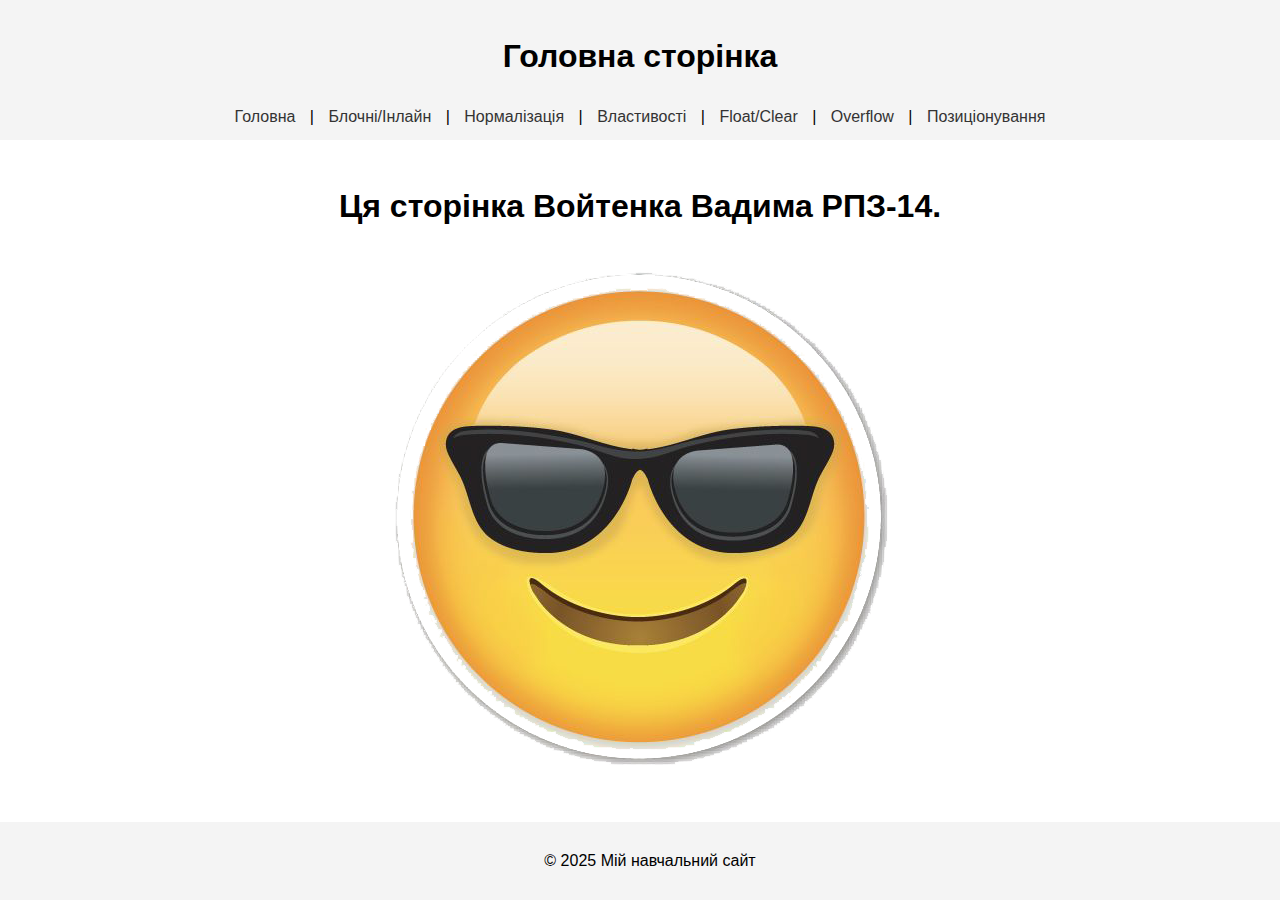
<file: index.html>
<!DOCTYPE html>
<html lang="uk">
<head>
    <meta charset="UTF-8">
    <meta name="viewport" content="width=device-width, initial-scale=1.0">
    <title>Головна сторінка</title>
    <link rel="stylesheet" href="styles.css">
</head>
<body>
    <header>
        <h1>Головна сторінка</h1>
        <nav>
            <a href="index.html">Головна</a> |
            <a href="page2.html">Блочні/Інлайн</a> |
            <a href="page3.html">Нормалізація</a> |
            <a href="page4.html">Властивості</a> |
            <a href="page5.html">Float/Clear</a> |
            <a href="page6.html">Overflow</a> |
            <a href="page7.html">Позиціонування</a>
        </nav>
    </header>
    <main>
        <h1>Ця сторінка Войтенка Вадима РПЗ-14.</h1>
        <img src="./img/pngegg.png" alt="Фото Вадим Войтенко">
    </main>
    <footer>
        <p>© 2025 Мій навчальний сайт</p>
    </footer>
</body>
</html>
</file>
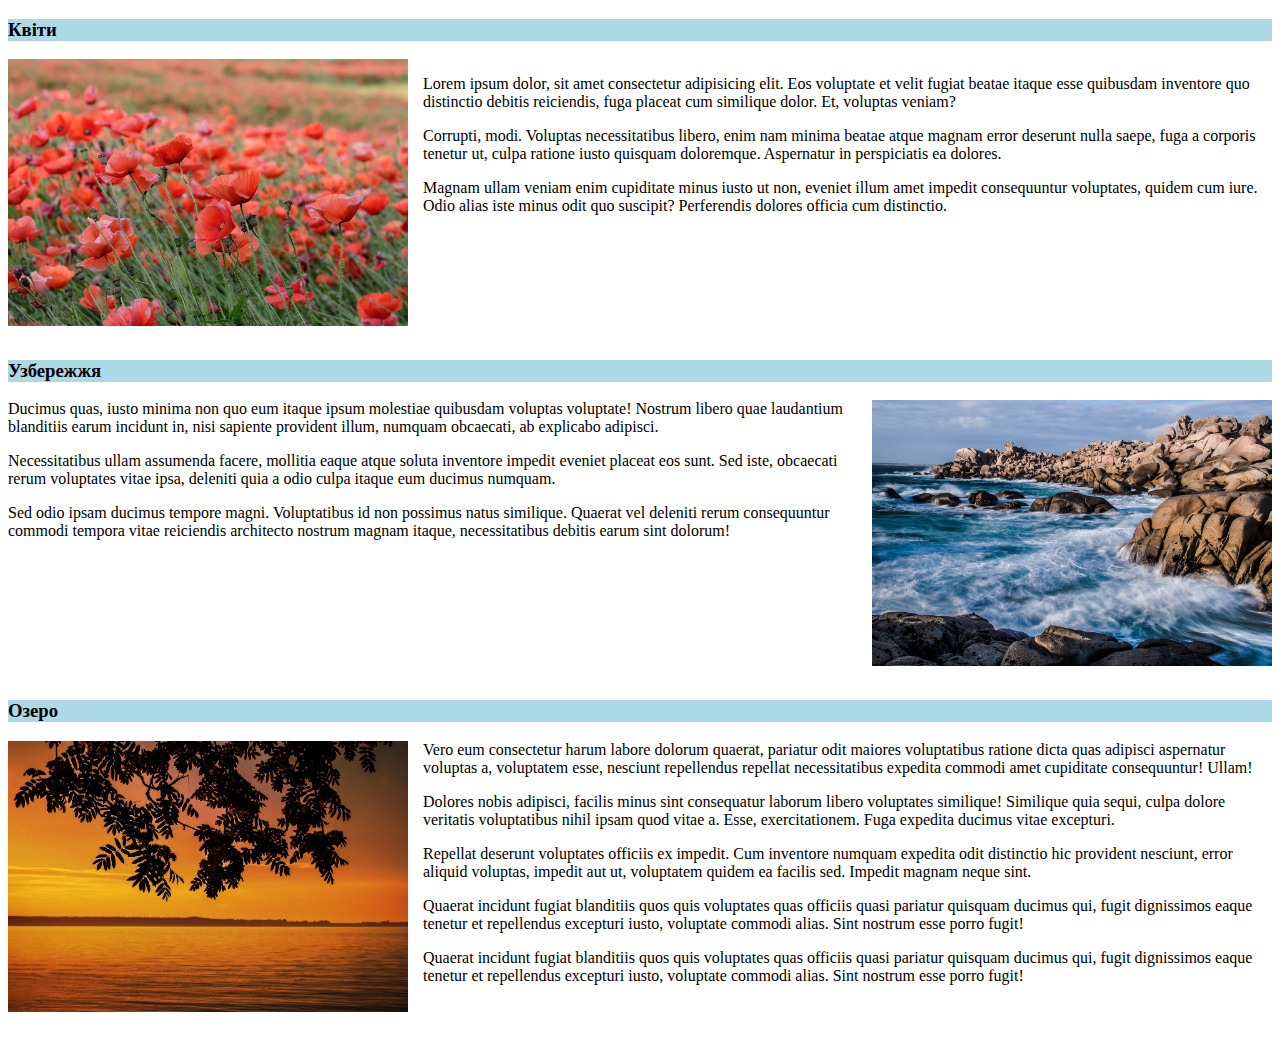
<file: LectureFloat/index.html>
<!DOCTYPE html>
<html lang="en">
<head>
    <meta charset="UTF-8">
    <meta http-equiv="X-UA-Compatible" content="IE=edge">
    <meta name="viewport" content="width=device-width, initial-scale=1.0">
    <link rel="stylesheet" href="./css/style.css">
    <title>Document</title>
</head>
<body>
    <h3>Квіти</h3>
    <div class="clearfix">
        <img src="./img/10.jpg"  class="picture fl" alt="red flowers">
    </div>
    <p>Lorem ipsum dolor, sit amet consectetur adipisicing elit. Eos voluptate et velit fugiat beatae itaque esse quibusdam inventore quo distinctio debitis reiciendis, fuga placeat cum similique dolor. Et, voluptas veniam?</p>
    <p>Corrupti, modi. Voluptas necessitatibus libero, enim nam minima beatae atque magnam error deserunt nulla saepe, fuga a corporis tenetur ut, culpa ratione iusto quisquam doloremque. Aspernatur in perspiciatis ea dolores.</p>

    <!-- Розкоментуй блок нижче і задокументуй у стилях клас .clearfix і побачиш баг, який часто виникає у роботі з Float-ми. Саме clearfix хаком лікуються такі баги флексів-->

    <!-- <div class="clearfix">
        <img src="./img/12.jpg" class="picture fl clearfix" alt="sunset">
    </div> -->

    <p>Magnam ullam veniam enim cupiditate minus iusto ut non, eveniet illum amet impedit consequuntur voluptates, quidem cum iure. Odio alias iste minus odit quo suscipit? Perferendis dolores officia cum distinctio.</p>
    
    <div class="clearfix"> 
        
        <h3>Узбережжя</h3>
        <img src="./img/11.jpg"  class="picture fr" alt="west coast">
    </div>
    <p>Ducimus quas, iusto minima non quo eum itaque ipsum molestiae quibusdam voluptas voluptate! Nostrum libero quae laudantium blanditiis earum incidunt in, nisi sapiente provident illum, numquam obcaecati, ab explicabo adipisci.</p>
    <p>Necessitatibus ullam assumenda facere, mollitia eaque atque soluta inventore impedit eveniet placeat eos sunt. Sed iste, obcaecati rerum voluptates vitae ipsa, deleniti quia a odio culpa itaque eum ducimus numquam.</p>
    <p>Sed odio ipsam ducimus tempore magni. Voluptatibus id non possimus natus similique. Quaerat vel deleniti rerum consequuntur commodi tempora vitae reiciendis architecto nostrum magnam itaque, necessitatibus debitis earum sint dolorum!</p>
    
    <div class="clearfix">
        <h3>Озеро</h3>
        <img src="./img/12.jpg"  class="picture fl" alt="sunset">
    </div>
    <p>Vero eum consectetur harum labore dolorum quaerat, pariatur odit maiores voluptatibus ratione dicta quas adipisci aspernatur voluptas a, voluptatem esse, nesciunt repellendus repellat necessitatibus expedita commodi amet cupiditate consequuntur! Ullam!</p>
    <p>Dolores nobis adipisci, facilis minus sint consequatur laborum libero voluptates similique! Similique quia sequi, culpa dolore veritatis voluptatibus nihil ipsam quod vitae a. Esse, exercitationem. Fuga expedita ducimus vitae excepturi.</p>
    <p>Repellat deserunt voluptates officiis ex impedit. Cum inventore numquam expedita odit distinctio hic provident nesciunt, error aliquid voluptas, impedit aut ut, voluptatem quidem ea facilis sed. Impedit magnam neque sint.</p>
    <p>Quaerat incidunt fugiat blanditiis quos quis voluptates quas officiis quasi pariatur quisquam ducimus qui, fugit dignissimos eaque tenetur et repellendus excepturi iusto, voluptate commodi alias. Sint nostrum esse porro fugit!</p>
    <p>Quaerat incidunt fugiat blanditiis quos quis voluptates quas officiis quasi pariatur quisquam ducimus qui, fugit dignissimos eaque tenetur et repellendus excepturi iusto, voluptate commodi alias. Sint nostrum esse porro fugit!</p>
    <br>
    <br>
</body>
</html>
</file>
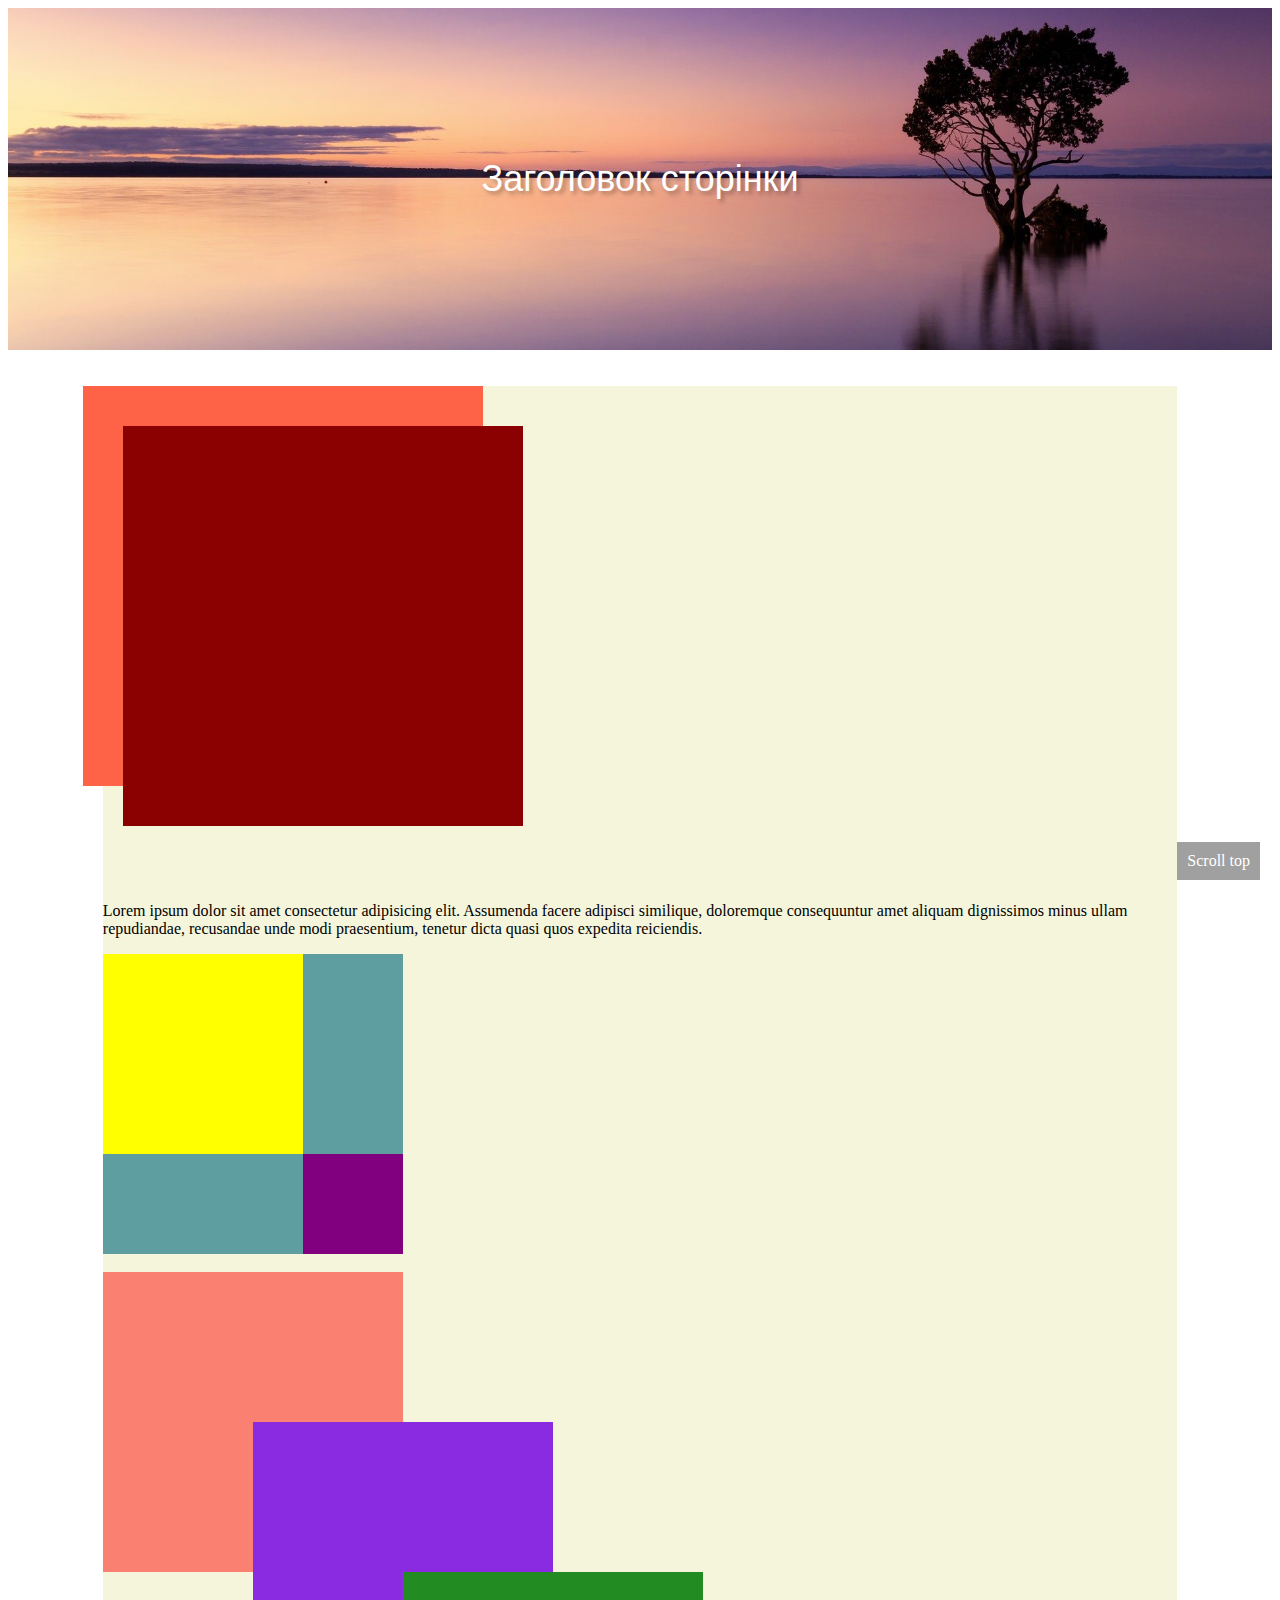
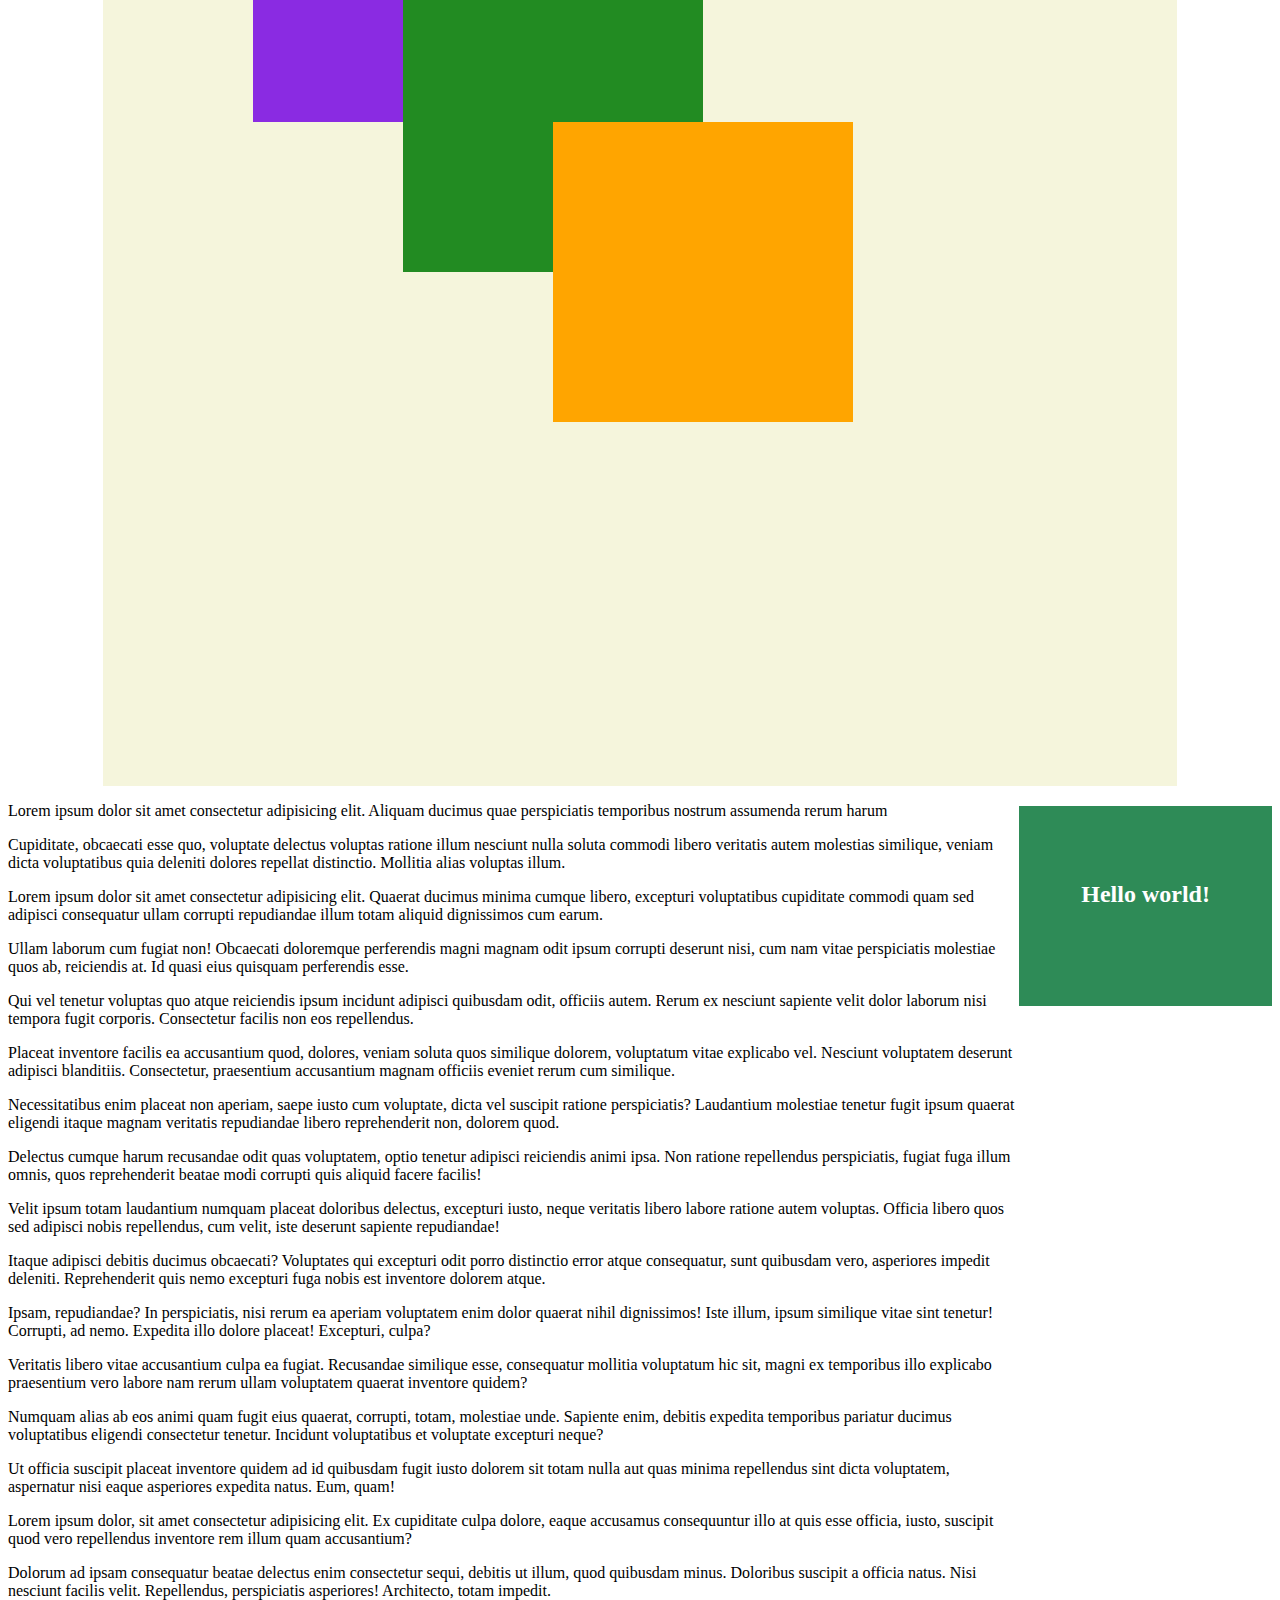
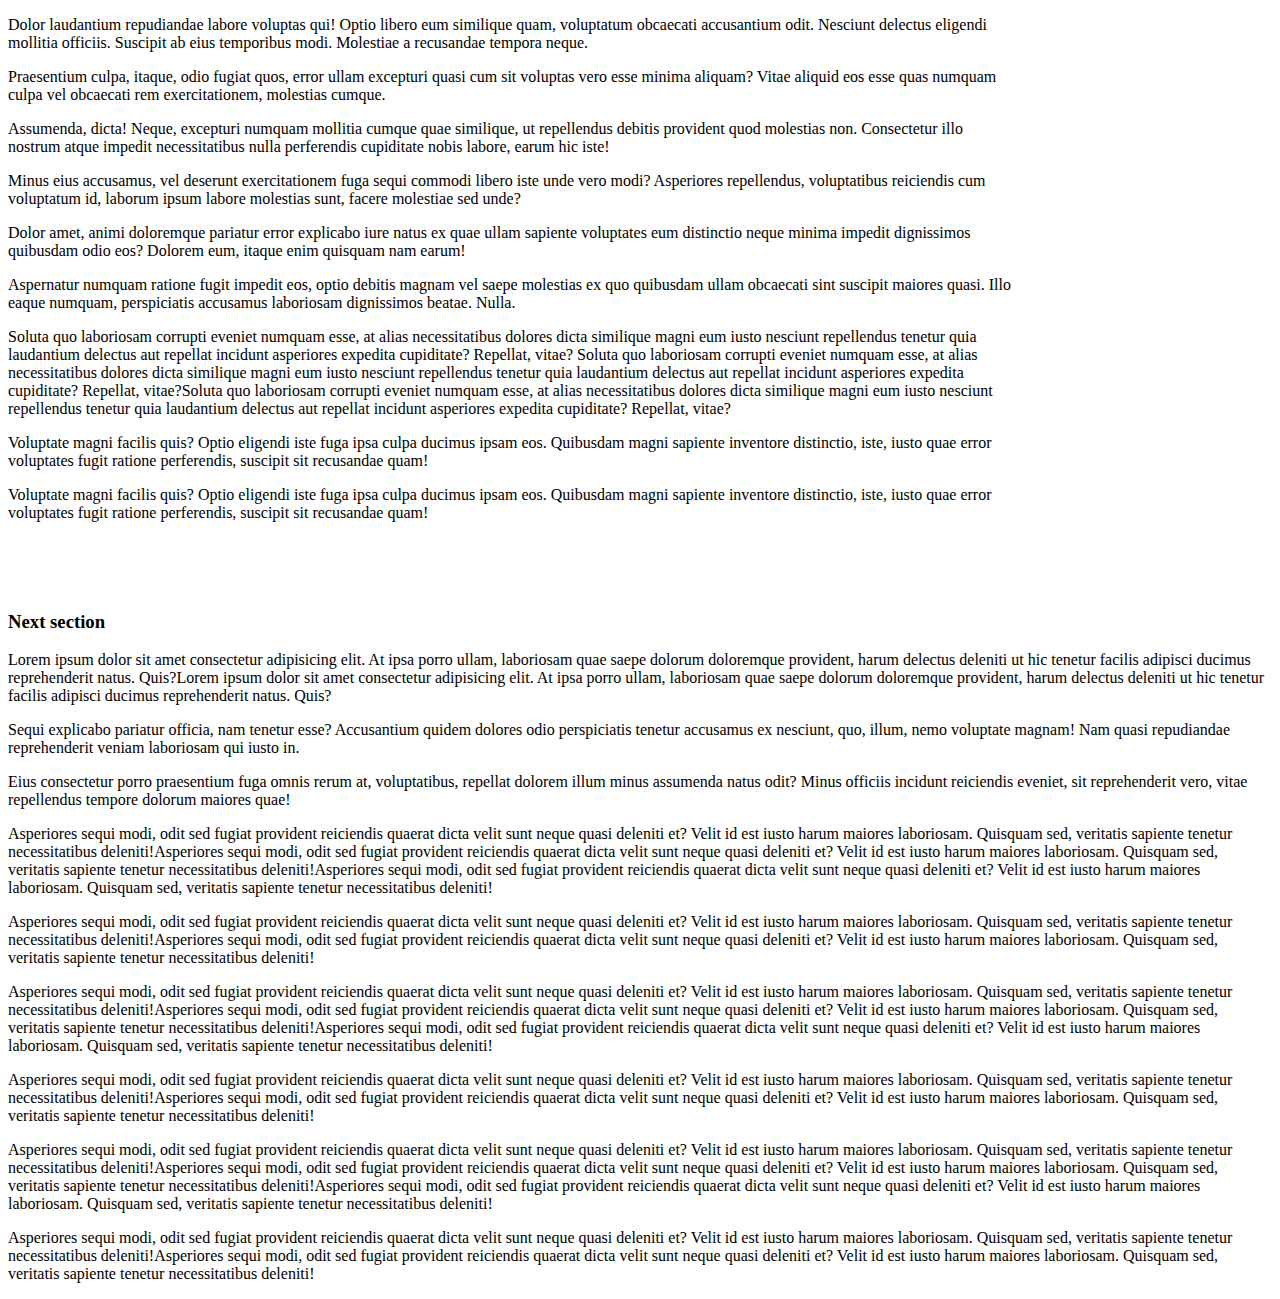
<file: LecturePosition/index.html>
<!DOCTYPE html>
<html lang="en">
<head>
    <meta charset="UTF-8">
    <meta http-equiv="X-UA-Compatible" content="IE=edge">
    <meta name="viewport" content="width=device-width, initial-scale=1.0">
    <link rel="stylesheet" href="./css/style.css">
    <title>Project Position</title>
</head>
<body>
    <section class="intro-block">
        <h1 class="intro-heading">Заголовок сторінки</h1>
    </section>
    <br>
    <br>

    <!-- -------------Розділ POSITION-------------  -->

    <section class="container">
        <div class="relative">
            <div class="square"></div>
            <div class="square square2"></div>
        
        </div>

        <p>Lorem ipsum dolor sit amet consectetur adipisicing elit. Assumenda facere adipisci similique, doloremque consequuntur amet aliquam dignissimos minus ullam repudiandae, recusandae unde modi praesentium, tenetur dicta quasi quos expedita reiciendis.</p>
        <div class="cont1">
            <div class="cont2">
                <div class="cont3"></div>
            </div>
        </div>
        <a href="#" class="scroll-top">Scroll top</a>
        <br>

        <div class="task2">
            <div class="task2-item">
                <div class="task2-item color-violet">
                    <div class="task2-item color-green">
                        <div class="task2-item color-orange">
                
                        </div>
                    </div>
                </div>
            </div>
        </div>
    </section>
 <!-- -------------Розділ Sticky POSITION-------------  -->
    <section class="container-sticky">
        <section>
            <div class="clearfix">
                
                <div class="left-col">
                    <p>Lorem ipsum dolor sit amet consectetur adipisicing elit. Aliquam ducimus quae perspiciatis temporibus nostrum assumenda rerum harum 
                    <p>Cupiditate, obcaecati esse quo, voluptate delectus voluptas ratione illum nesciunt nulla soluta commodi libero veritatis autem molestias similique, veniam dicta voluptatibus quia deleniti dolores repellat distinctio. Mollitia alias voluptas illum.</p>
                    <p>Lorem ipsum dolor sit amet consectetur adipisicing elit. Quaerat ducimus minima cumque libero, excepturi voluptatibus cupiditate commodi quam sed adipisci consequatur ullam corrupti repudiandae illum totam aliquid dignissimos cum earum.</p>
                    <p>Ullam laborum cum fugiat non! Obcaecati doloremque perferendis magni magnam odit ipsum corrupti deserunt nisi, cum nam vitae perspiciatis molestiae quos ab, reiciendis at. Id quasi eius quisquam perferendis esse.</p>
                    <p>Qui vel tenetur voluptas quo atque reiciendis ipsum incidunt adipisci quibusdam odit, officiis autem. Rerum ex nesciunt sapiente velit dolor laborum nisi tempora fugit corporis. Consectetur facilis non eos repellendus.</p>
                    <p>Placeat inventore facilis ea accusantium quod, dolores, veniam soluta quos similique dolorem, voluptatum vitae explicabo vel. Nesciunt voluptatem deserunt adipisci blanditiis. Consectetur, praesentium accusantium magnam officiis eveniet rerum cum similique.</p>
                    <p>Necessitatibus enim placeat non aperiam, saepe iusto cum voluptate, dicta vel suscipit ratione perspiciatis? Laudantium molestiae tenetur fugit ipsum quaerat eligendi itaque magnam veritatis repudiandae libero reprehenderit non, dolorem quod.</p>
                    <p>Delectus cumque harum recusandae odit quas voluptatem, optio tenetur adipisci reiciendis animi ipsa. Non ratione repellendus perspiciatis, fugiat fuga illum omnis, quos reprehenderit beatae modi corrupti quis aliquid facere facilis!</p>
                    <p>Velit ipsum totam laudantium numquam placeat doloribus delectus, excepturi iusto, neque veritatis libero labore ratione autem voluptas. Officia libero quos sed adipisci nobis repellendus, cum velit, iste deserunt sapiente repudiandae!</p>
                    <p>Itaque adipisci debitis ducimus obcaecati? Voluptates qui excepturi odit porro distinctio error atque consequatur, sunt quibusdam vero, asperiores impedit deleniti. Reprehenderit quis nemo excepturi fuga nobis est inventore dolorem atque.</p>
                    <p>Ipsam, repudiandae? In perspiciatis, nisi rerum ea aperiam voluptatem enim dolor quaerat nihil dignissimos! Iste illum, ipsum similique vitae sint tenetur! Corrupti, ad nemo. Expedita illo dolore placeat! Excepturi, culpa?</p>
                    <p>Veritatis libero vitae accusantium culpa ea fugiat. Recusandae similique esse, consequatur mollitia voluptatum hic sit, magni ex temporibus illo explicabo praesentium vero labore nam rerum ullam voluptatem quaerat inventore quidem?</p>
                    <p>Numquam alias ab eos animi quam fugit eius quaerat, corrupti, totam, molestiae unde. Sapiente enim, debitis expedita temporibus pariatur ducimus voluptatibus eligendi consectetur tenetur. Incidunt voluptatibus et voluptate excepturi neque?</p>
                    <p>Ut officia suscipit placeat inventore quidem ad id quibusdam fugit iusto dolorem sit totam nulla aut quas minima repellendus sint dicta voluptatem, aspernatur nisi eaque asperiores expedita natus. Eum, quam!</p>
                    <p>Lorem ipsum dolor, sit amet consectetur adipisicing elit. Ex cupiditate culpa dolore, eaque accusamus consequuntur illo at quis esse officia, iusto, suscipit quod vero repellendus inventore rem illum quam accusantium?</p>
                    <p>Dolorum ad ipsam consequatur beatae delectus enim consectetur sequi, debitis ut illum, quod quibusdam minus. Doloribus suscipit a officia natus. Nisi nesciunt facilis velit. Repellendus, perspiciatis asperiores! Architecto, totam impedit.</p>
                    <p>Dolor laudantium repudiandae labore voluptas qui! Optio libero eum similique quam, voluptatum obcaecati accusantium odit. Nesciunt delectus eligendi mollitia officiis. Suscipit ab eius temporibus modi. Molestiae a recusandae tempora neque.</p>
                    <p>Praesentium culpa, itaque, odio fugiat quos, error ullam excepturi quasi cum sit voluptas vero esse minima aliquam? Vitae aliquid eos esse quas numquam culpa vel obcaecati rem exercitationem, molestias cumque.</p>
                    <p>Assumenda, dicta! Neque, excepturi numquam mollitia cumque quae similique, ut repellendus debitis provident quod molestias non. Consectetur illo nostrum atque impedit necessitatibus nulla perferendis cupiditate nobis labore, earum hic iste!</p>
                    <p>Minus eius accusamus, vel deserunt exercitationem fuga sequi commodi libero iste unde vero modi? Asperiores repellendus, voluptatibus reiciendis cum voluptatum id, laborum ipsum labore molestias sunt, facere molestiae sed unde?</p>
                    <p>Dolor amet, animi doloremque pariatur error explicabo iure natus ex quae ullam sapiente voluptates eum distinctio neque minima impedit dignissimos quibusdam odio eos? Dolorem eum, itaque enim quisquam nam earum!</p>
                    <p>Aspernatur numquam ratione fugit impedit eos, optio debitis magnam vel saepe molestias ex quo quibusdam ullam obcaecati sint suscipit maiores quasi. Illo eaque numquam, perspiciatis accusamus laboriosam dignissimos beatae. Nulla.</p>
                    <p>Soluta quo laboriosam corrupti eveniet numquam esse, at alias necessitatibus dolores dicta similique magni eum iusto nesciunt repellendus tenetur quia laudantium delectus aut repellat incidunt asperiores expedita cupiditate? Repellat, vitae? Soluta quo laboriosam corrupti eveniet numquam esse, at alias necessitatibus dolores dicta similique magni eum iusto nesciunt repellendus tenetur quia laudantium delectus aut repellat incidunt asperiores expedita cupiditate? Repellat, vitae?Soluta quo laboriosam corrupti eveniet numquam esse, at alias necessitatibus dolores dicta similique magni eum iusto nesciunt repellendus tenetur quia laudantium delectus aut repellat incidunt asperiores expedita cupiditate? Repellat, vitae?</p>
                    <p>Voluptate magni facilis quis? Optio eligendi iste fuga ipsa culpa ducimus ipsam eos. Quibusdam magni sapiente inventore distinctio, iste, iusto quae error voluptates fugit ratione perferendis, suscipit sit recusandae quam!</p>
                    <p>Voluptate magni facilis quis? Optio eligendi iste fuga ipsa culpa ducimus ipsam eos. Quibusdam magni sapiente inventore distinctio, iste, iusto quae error voluptates fugit ratione perferendis, suscipit sit recusandae quam!</p>
                </div>
                <div class="right-col">
                    <div class="rectangle">
                        <h2 class="sticky-content">Hello world!</h2>

                    </div>
                </div>

            </div>
            <br>
            <br>
            <br>
        </section>
        <div class="clearfix"></div>
        <div>
            <h3>Next section</h3>
            <p>Lorem ipsum dolor sit amet consectetur adipisicing elit. At ipsa porro ullam, laboriosam quae saepe dolorum doloremque provident, harum delectus deleniti ut hic tenetur facilis adipisci ducimus reprehenderit natus. Quis?Lorem ipsum dolor sit amet consectetur adipisicing elit. At ipsa porro ullam, laboriosam quae saepe dolorum doloremque provident, harum delectus deleniti ut hic tenetur facilis adipisci ducimus reprehenderit natus. Quis?</p>
            <p>Sequi explicabo pariatur officia, nam tenetur esse? Accusantium quidem dolores odio perspiciatis tenetur accusamus ex nesciunt, quo, illum, nemo voluptate magnam! Nam quasi repudiandae reprehenderit veniam laboriosam qui iusto in.</p>
            <p>Eius consectetur porro praesentium fuga omnis rerum at, voluptatibus, repellat dolorem illum minus assumenda natus odit? Minus officiis incidunt reiciendis eveniet, sit reprehenderit vero, vitae repellendus tempore dolorum maiores quae!</p>
            <p>Asperiores sequi modi, odit sed fugiat provident reiciendis quaerat dicta velit sunt neque quasi deleniti et? Velit id est iusto harum maiores laboriosam. Quisquam sed, veritatis sapiente tenetur necessitatibus deleniti!Asperiores sequi modi, odit sed fugiat provident reiciendis quaerat dicta velit sunt neque quasi deleniti et? Velit id est iusto harum maiores laboriosam. Quisquam sed, veritatis sapiente tenetur necessitatibus deleniti!Asperiores sequi modi, odit sed fugiat provident reiciendis quaerat dicta velit sunt neque quasi deleniti et? Velit id est iusto harum maiores laboriosam. Quisquam sed, veritatis sapiente tenetur necessitatibus deleniti!</p>
            <p>Asperiores sequi modi, odit sed fugiat provident reiciendis quaerat dicta velit sunt neque quasi deleniti et? Velit id est iusto harum maiores laboriosam. Quisquam sed, veritatis sapiente tenetur necessitatibus deleniti!Asperiores sequi modi, odit sed fugiat provident reiciendis quaerat dicta velit sunt neque quasi deleniti et? Velit id est iusto harum maiores laboriosam. Quisquam sed, veritatis sapiente tenetur necessitatibus deleniti!</p>
            <p>Asperiores sequi modi, odit sed fugiat provident reiciendis quaerat dicta velit sunt neque quasi deleniti et? Velit id est iusto harum maiores laboriosam. Quisquam sed, veritatis sapiente tenetur necessitatibus deleniti!Asperiores sequi modi, odit sed fugiat provident reiciendis quaerat dicta velit sunt neque quasi deleniti et? Velit id est iusto harum maiores laboriosam. Quisquam sed, veritatis sapiente tenetur necessitatibus deleniti!Asperiores sequi modi, odit sed fugiat provident reiciendis quaerat dicta velit sunt neque quasi deleniti et? Velit id est iusto harum maiores laboriosam. Quisquam sed, veritatis sapiente tenetur necessitatibus deleniti!</p>
            <p>Asperiores sequi modi, odit sed fugiat provident reiciendis quaerat dicta velit sunt neque quasi deleniti et? Velit id est iusto harum maiores laboriosam. Quisquam sed, veritatis sapiente tenetur necessitatibus deleniti!Asperiores sequi modi, odit sed fugiat provident reiciendis quaerat dicta velit sunt neque quasi deleniti et? Velit id est iusto harum maiores laboriosam. Quisquam sed, veritatis sapiente tenetur necessitatibus deleniti!</p>
            <p>Asperiores sequi modi, odit sed fugiat provident reiciendis quaerat dicta velit sunt neque quasi deleniti et? Velit id est iusto harum maiores laboriosam. Quisquam sed, veritatis sapiente tenetur necessitatibus deleniti!Asperiores sequi modi, odit sed fugiat provident reiciendis quaerat dicta velit sunt neque quasi deleniti et? Velit id est iusto harum maiores laboriosam. Quisquam sed, veritatis sapiente tenetur necessitatibus deleniti!Asperiores sequi modi, odit sed fugiat provident reiciendis quaerat dicta velit sunt neque quasi deleniti et? Velit id est iusto harum maiores laboriosam. Quisquam sed, veritatis sapiente tenetur necessitatibus deleniti!</p>
            <p>Asperiores sequi modi, odit sed fugiat provident reiciendis quaerat dicta velit sunt neque quasi deleniti et? Velit id est iusto harum maiores laboriosam. Quisquam sed, veritatis sapiente tenetur necessitatibus deleniti!Asperiores sequi modi, odit sed fugiat provident reiciendis quaerat dicta velit sunt neque quasi deleniti et? Velit id est iusto harum maiores laboriosam. Quisquam sed, veritatis sapiente tenetur necessitatibus deleniti!</p>
            
            
        </div>
    </section>

</body>
</html>
</file>
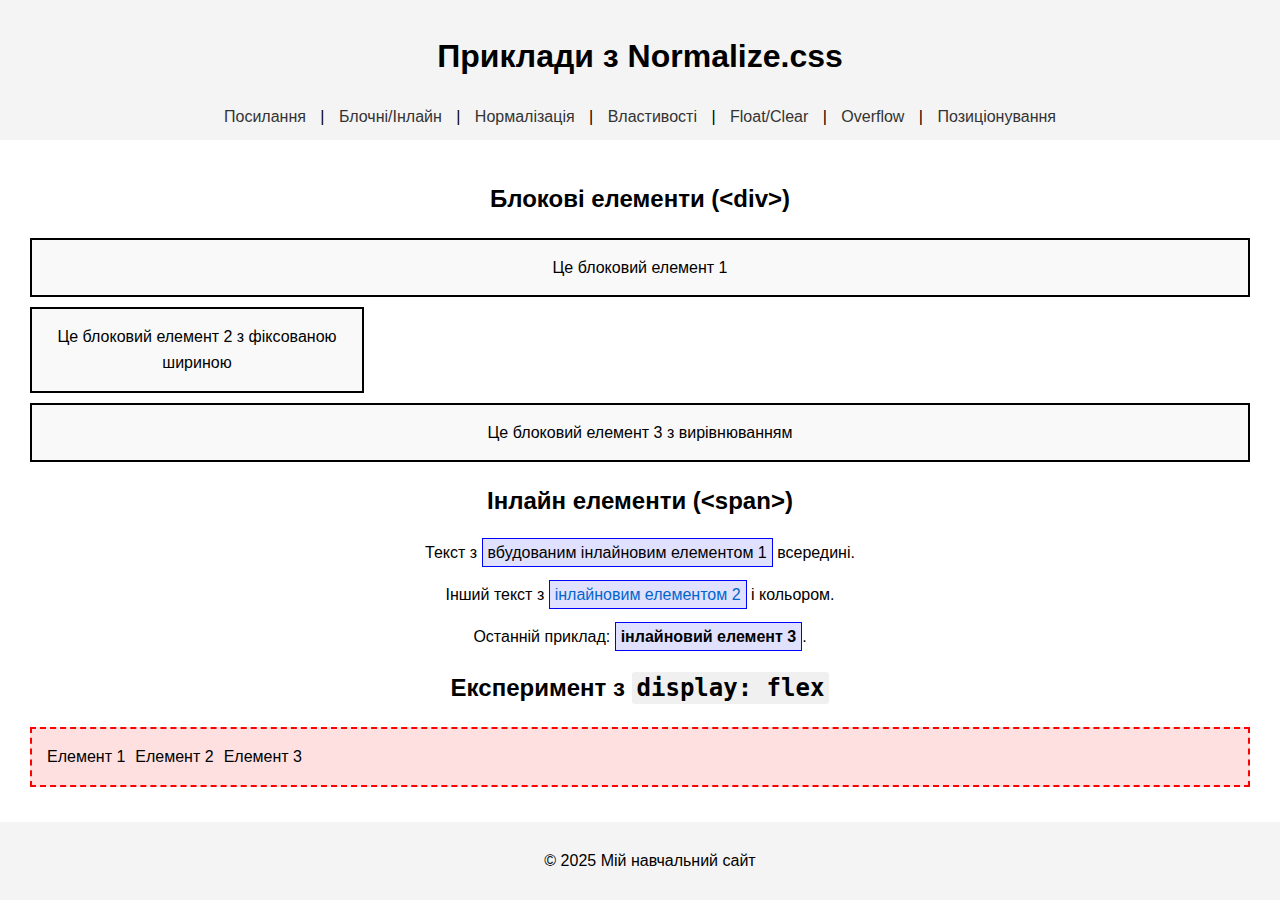
<file: normalize_example.html>
<!DOCTYPE html>
<html lang="uk">
<head>
    <meta charset="UTF-8">
    <meta name="viewport" content="width=device-width, initial-scale=1.0">
    <title>Приклади з Normalize.css</title>
    <link rel="stylesheet" href="normalize.css">
    <link rel="stylesheet" href="styles.css">
    <style>
        /* Додаткові стилі для експериментів */
        .block-example {
            border: 2px solid #000;
            padding: 15px;
            margin: 10px;
            background-color: #f9f9f9;
        }
        .inline-example {
            border: 1px solid #00f;
            padding: 5px;
            background-color: #e0e0ff;
        }
        .flex-example {
            display: flex;
            border: 2px dashed #f00;
            padding: 10px;
            margin: 10px;
            background-color: #ffe0e0;
        }
    </style>
</head>
<body>
    <header>
        <h1>Приклади з Normalize.css</h1>
        <nav>
            <a href="page1.html">Посилання</a> |
            <a href="page2.html">Блочні/Інлайн</a> |
            <a href="page3.html">Нормалізація</a> |
            <a href="page4.html">Властивості</a> |
            <a href="page5.html">Float/Clear</a> |
            <a href="page6.html">Overflow</a> |
            <a href="page7.html">Позиціонування</a>
        </nav>
    </header>
    <main>
        <h2>Блокові елементи (&lt;div&gt;)</h2>
        <div class="block-example">Це блоковий елемент 1</div>
        <div class="block-example" style="width: 300px;">Це блоковий елемент 2 з фіксованою шириною</div>
        <div class="block-example" style="text-align: center;">Це блоковий елемент 3 з вирівнюванням</div>

        <h2>Інлайн елементи (&lt;span&gt;)</h2>
        <p>Текст з <span class="inline-example">вбудованим інлайновим елементом 1</span> всередині.</p>
        <p>Інший текст з <span class="inline-example" style="color: #0066cc;">інлайновим елементом 2</span> і кольором.</p>
        <p>Останній приклад: <span class="inline-example" style="font-weight: bold;">інлайновий елемент 3</span>.</p>

        <h2>Експеримент з <code>display: flex</code></h2>
        <div class="flex-example">
            <div style="margin: 5px;">Елемент 1</div>
            <div style="margin: 5px;">Елемент 2</div>
            <div style="margin: 5px;">Елемент 3</div>
        </div>

        
    </main>
    <footer>
        <p>© 2025 Мій навчальний сайт</p>
    </footer>
</body>
</html>
</file>
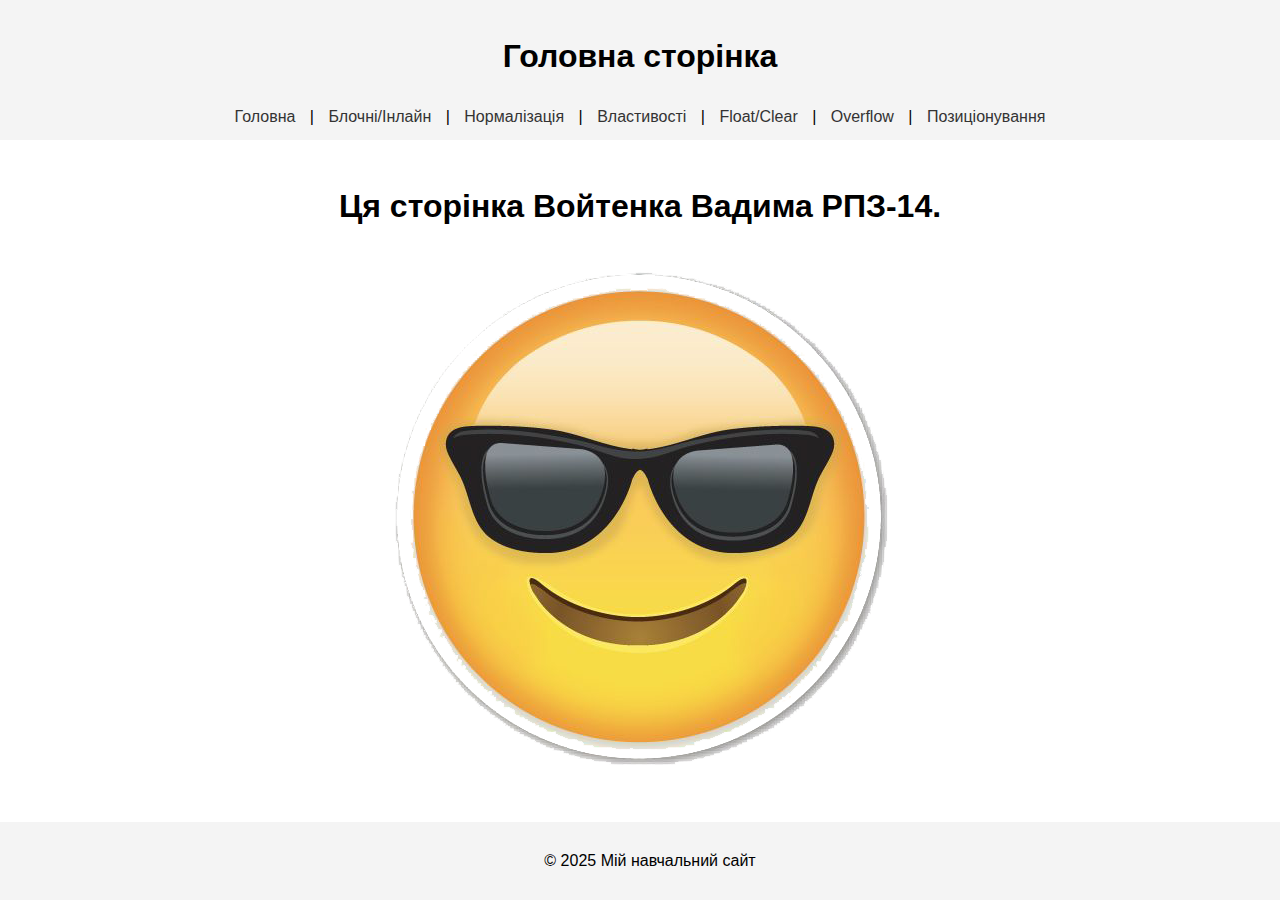
<file: page1.html>
<!DOCTYPE html>
<html lang="uk">
<head>
    <meta charset="UTF-8">
    <meta name="viewport" content="width=device-width, initial-scale=1.0">
    <title>Головна сторінка</title>
    <link rel="stylesheet" href="styles.css">
</head>
<body>
    <header>
        <h1>Головна сторінка</h1>
        <nav>
            <a href="page1.html">Головна</a> |
            <a href="page2.html">Блочні/Інлайн</a> |
            <a href="page3.html">Нормалізація</a> |
            <a href="page4.html">Властивості</a> |
            <a href="page5.html">Float/Clear</a> |
            <a href="page6.html">Overflow</a> |
            <a href="page7.html">Позиціонування</a>
        </nav>
    </header>
    <main>
        <h1>Ця сторінка Войтенка Вадима РПЗ-14.</h1>
        <img src="./img/pngegg.png" alt="Фото Вадим Войтенко">
    </main>
    <footer>
        <p>© 2025 Мій навчальний сайт</p>
    </footer>
</body>
</html>
</file>
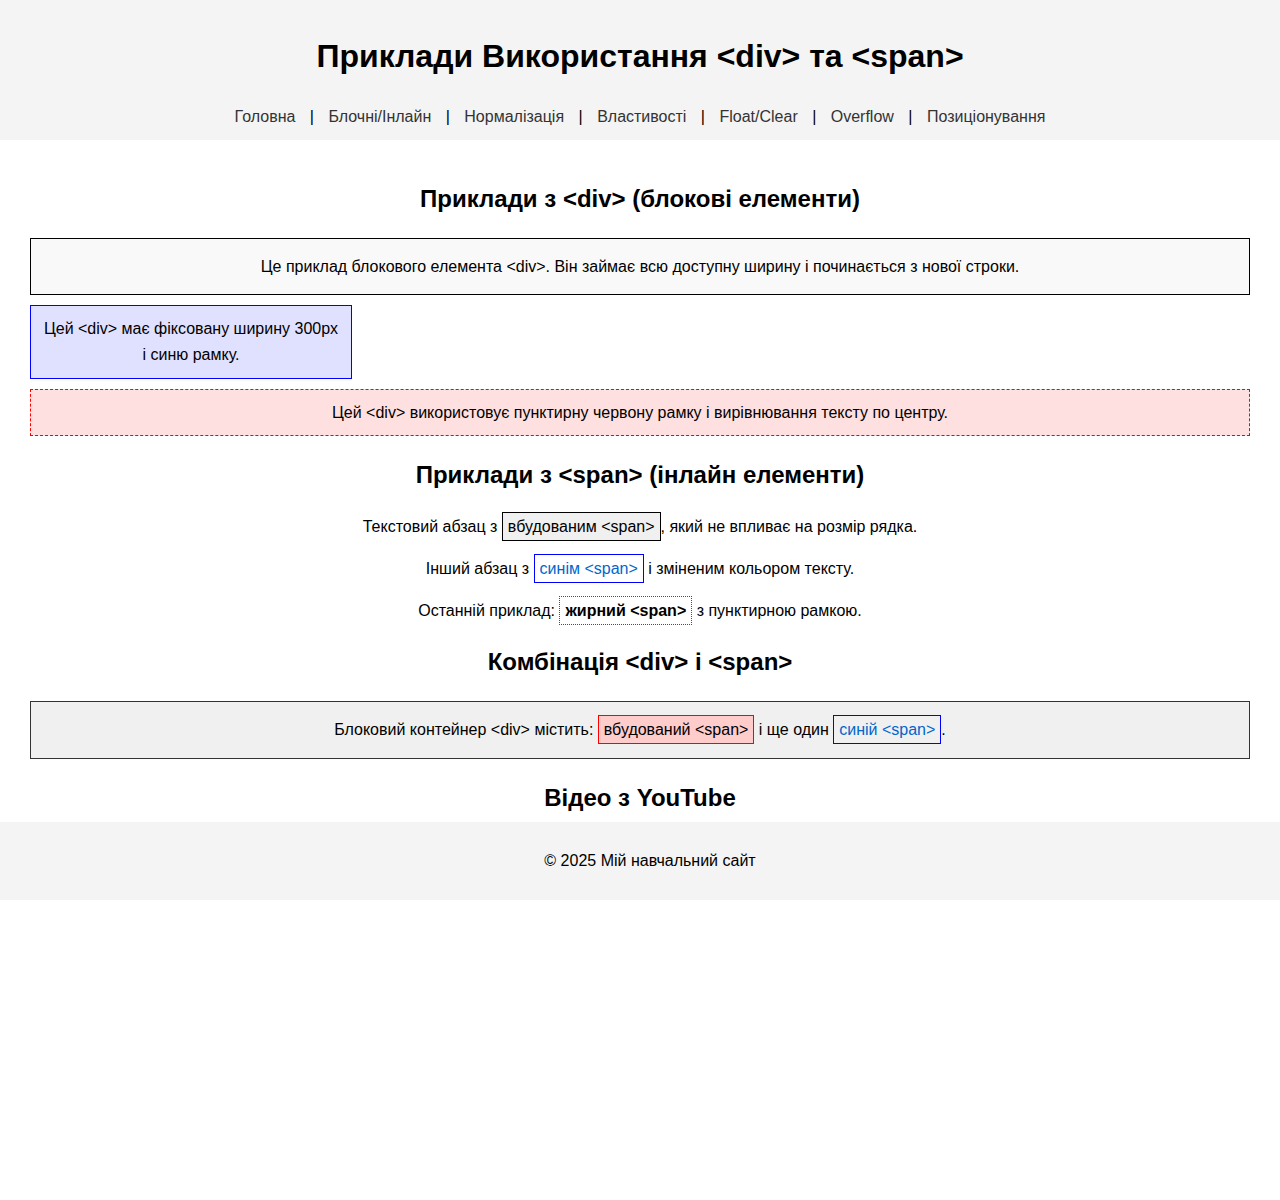
<file: page2.html>
<!DOCTYPE html>
<html lang="uk">
<head>
    <meta charset="UTF-8">
    <meta name="viewport" content="width=device-width, initial-scale=1.0">
    <title>Приклади Використання <div> та <span></title>
    <link rel="stylesheet" href="styles.css">
    <style>
        /* Додатковий CSS для видалення рамки iframe */
        iframe {
            border: none;
        }
    </style>
</head>
<body>
    <header>
        <h1>Приклади Використання &lt;div&gt; та &lt;span&gt;</h1>
        <nav>
            <a href="index.html">Головна</a> |
            <a href="page2.html">Блочні/Інлайн</a> |
            <a href="page3.html">Нормалізація</a> |
            <a href="page4.html">Властивості</a> |
            <a href="page5.html">Float/Clear</a> |
            <a href="page6.html">Overflow</a> |
            <a href="page7.html">Позиціонування</a>
        </nav>
    </header>
    <main>
        <h2>Приклади з &lt;div&gt; (блокові елементи)</h2>
        <div style="border: 1px solid #000; padding: 15px; margin: 10px; background-color: #f9f9f9;">
            Це приклад блокового елемента &lt;div&gt;. Він займає всю доступну ширину і починається з нової строки.
        </div>
        <div style="border: 1px solid #00f; padding: 10px; margin: 10px; background-color: #e0e0ff; width: 300px;">
            Цей &lt;div&gt; має фіксовану ширину 300px і синю рамку.
        </div>
        <div style="border: 1px dashed #f00; padding: 10px; margin: 10px; background-color: #ffe0e0; text-align: center;">
            Цей &lt;div&gt; використовує пунктирну червону рамку і вирівнювання тексту по центру.
        </div>

        <h2>Приклади з &lt;span&gt; (інлайн елементи)</h2>
        <p>Текстовий абзац з <span style="border: 1px solid #000; padding: 5px; background-color: #f0f0f0;">вбудованим &lt;span&gt;</span>, який не впливає на розмір рядка.</p>
        <p>Інший абзац з <span style="border: 1px solid #00f; padding: 5px; color: #0066cc;">синім &lt;span&gt;</span> і зміненим кольором тексту.</p>
        <p>Останній приклад: <span style="border: 1px dotted #f00; padding: 5px; font-weight: bold;">жирний &lt;span&gt;</span> з пунктирною рамкою.</p>

        <h2>Комбінація &lt;div&gt; і &lt;span&gt;</h2>
        <div style="border: 1px solid #333; padding: 15px; margin: 10px; background-color: #f0f0f0;">
            Блоковий контейнер &lt;div&gt; містить:
            <span style="border: 1px solid #f00; padding: 5px; background-color: #ffcccc;">вбудований &lt;span&gt;</span>
            і ще один <span style="border: 1px solid #00f; padding: 5px; color: #0066cc;">синій &lt;span&gt;</span>.
        </div>

        <h2>Відео з YouTube</h2>
        <div style="margin: 20px 0; text-align: center;">
            <iframe width="560" height="315"
                src="https://www.youtube.com/embed/LoG39l2AUho?si=lqeuEn2R5npJE2vo"
                title="YouTube video player"
                allow="accelerometer; autoplay; clipboard-write; encrypted-media; gyroscope; picture-in-picture; web-share"
                referrerpolicy="strict-origin-when-cross-origin" allowfullscreen></iframe>
        </div>

        
    </main>
    <footer>
        <p>© 2025 Мій навчальний сайт</p>
    </footer>
   
</body>
</html>
</file>
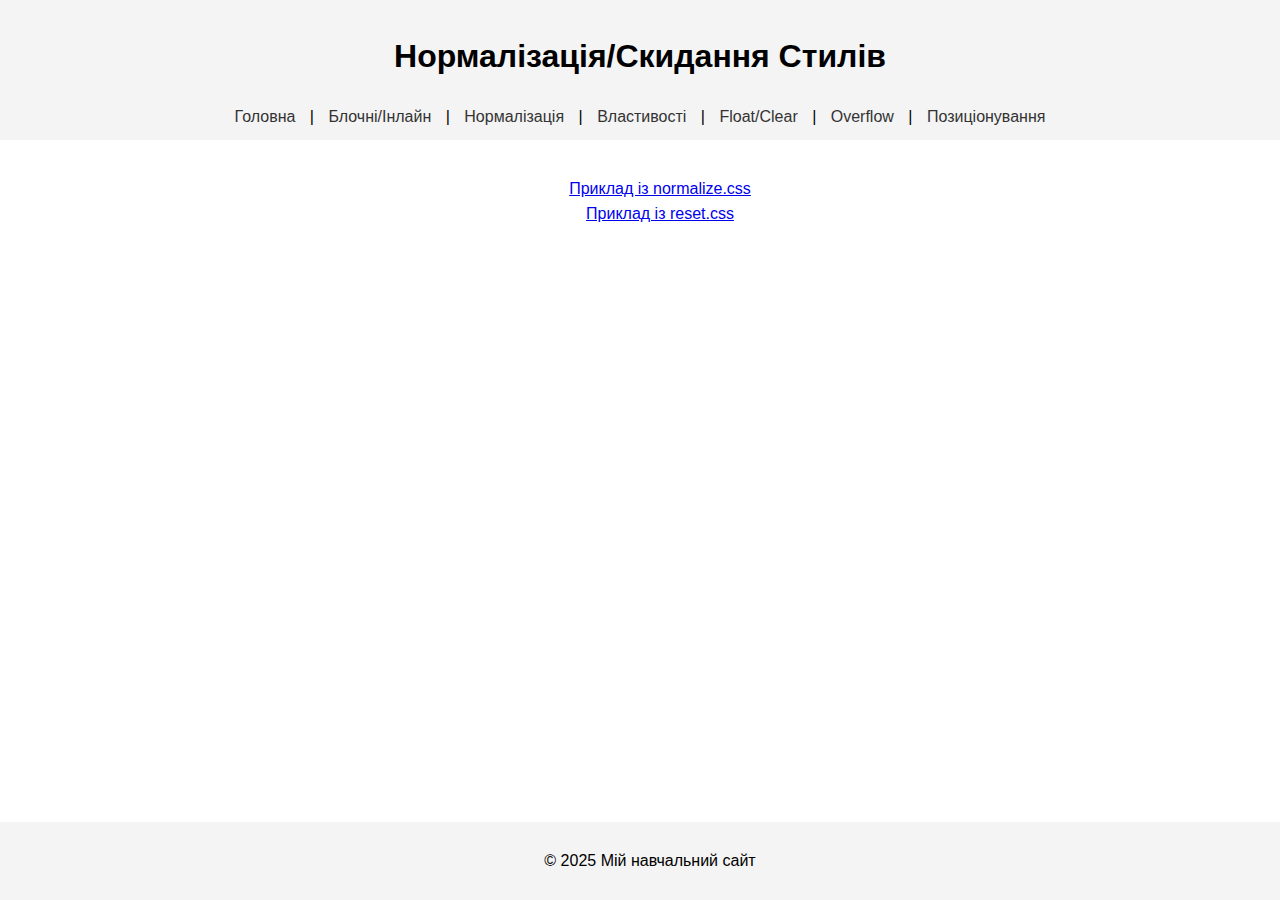
<file: page3.html>
<!DOCTYPE html>
<html lang="uk">
<head>
    <meta charset="UTF-8">
    <meta name="viewport" content="width=device-width, initial-scale=1.0">
    <title>Нормалізація/Скидання Стилів</title>
    <link rel="stylesheet" href="normalize.css">
    <!-- Замініть на reset.css для порівняння -->
    <link rel="stylesheet" href="styles.css">
    <style>
        /* Додатковий CSS для видалення кульок у списку */
        ul {
            list-style-type: none;
        }
    </style>
</head>
<body>
    <header>
        <h1>Нормалізація/Скидання Стилів</h1>
        <nav>
            <a href="index.html">Головна</a> |
            <a href="page2.html">Блочні/Інлайн</a> |
            <a href="page3.html">Нормалізація</a> |
            <a href="page4.html">Властивості</a> |
            <a href="page5.html">Float/Clear</a> |
            <a href="page6.html">Overflow</a> |
            <a href="page7.html">Позиціонування</a>
        </nav>
    </header>
    <main>
        <ul>
            <li><a href="normalize_example.html">Приклад із normalize.css</a></li>
            <li><a href="reset_example.html">Приклад із reset.css</a></li>
        </ul>
    </main>
    <footer>
        <p>© 2025 Мій навчальний сайт</p>
    </footer>
</body>
</html>
</file>
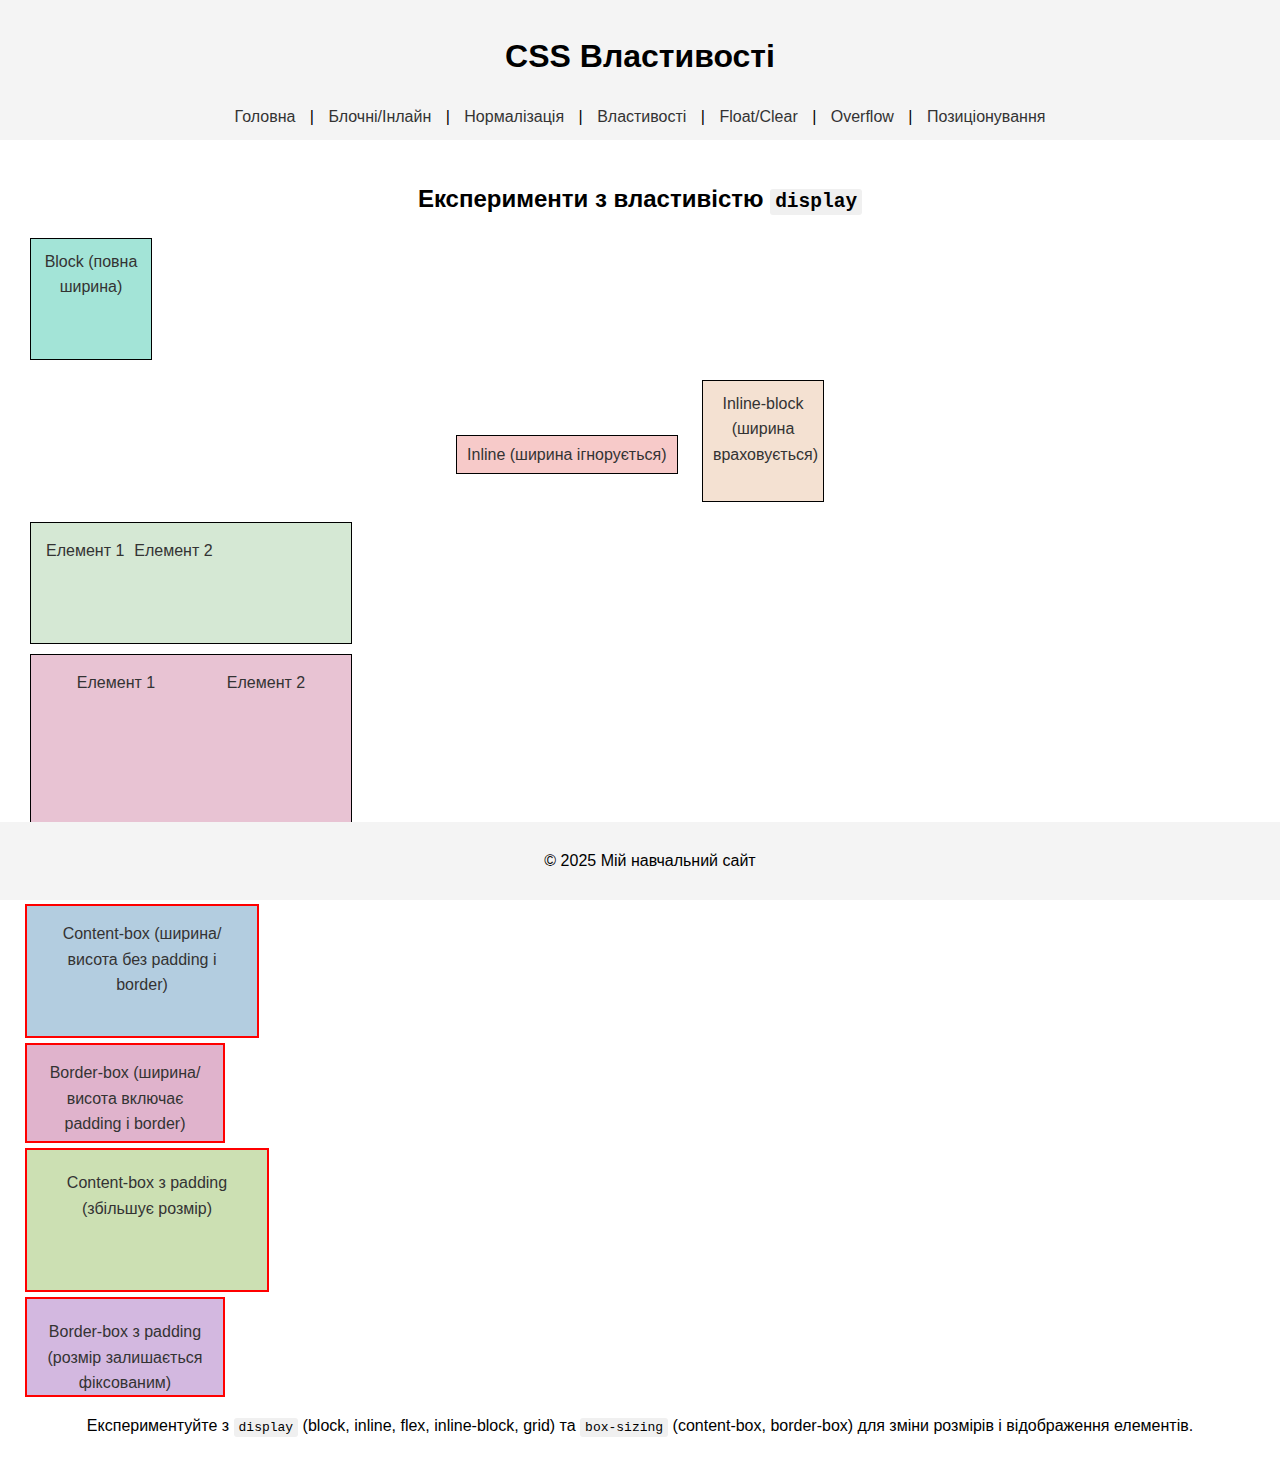
<file: page4.html>
<!DOCTYPE html>
<html lang="uk">
<head>
    <meta charset="UTF-8">
    <meta name="viewport" content="width=device-width, initial-scale=1.0">
    <title>CSS Властивості</title>
    <link rel="stylesheet" href="styles.css">
    <style>
        /* Додаткові стилі для демонстрації */
        .display-example {
            border: 1px solid #000;
            padding: 10px;
            margin: 10px;
        }
        .box-sizing-example {
            border: 2px solid #f00;
            padding: 15px;
            margin: 5px;
        }
        /* Кольори для display прикладів */
        .block-example { background-color: #a3e4d7; color: #333; }
        .inline-example { background-color: #f7cac9; color: #333; }
        .inline-block-example { background-color: #f4e1d2; color: #333; }
        .flex-example { background-color: #d5e8d4; color: #333; }
        .grid-example { background-color: #e8c3d3; color: #333; }
        /* Кольори для box-sizing прикладів */
        .content-box-1 { background-color: #b3cde0; color: #333; }
        .content-box-2 { background-color: #cce0b3; color: #333; }
        .border-box-1 { background-color: #e0b3cc; color: #333; }
        .border-box-2 { background-color: #d3b8e0; color: #333; }
    </style>
</head>
<body>
    <header>
        <h1>CSS Властивості</h1>
        <nav>
            <a href="index.html">Головна</a> |
            <a href="page2.html">Блочні/Інлайн</a> |
            <a href="page3.html">Нормалізація</a> |
            <a href="page4.html">Властивості</a> |
            <a href="page5.html">Float/Clear</a> |
            <a href="page6.html">Overflow</a> |
            <a href="page7.html">Позиціонування</a>
        </nav>
    </header>
    <main>
        <h2>Експерименти з властивістю <code>display</code></h2>
        <div class="display-example block-example" style="display: block; width: 100px; height: 100px;">Block (повна ширина)</div>
        <div class="display-example inline-example" style="display: inline; width: 100px; height: 100px;">Inline (ширина ігнорується)</div>
        <div class="display-example inline-block-example" style="display: inline-block; width: 100px; height: 100px;">Inline-block (ширина враховується)</div>
        <div class="display-example flex-example" style="display: flex; width: 300px; height: 100px;">
            <span style="margin: 5px;">Елемент 1</span>
            <span style="margin: 5px;">Елемент 2</span>
        </div>
        <div class="display-example grid-example" style="display: grid; width: 300px; height: 150px; grid-template-columns: 1fr 1fr;">
            <span style="margin: 5px;">Елемент 1</span>
            <span style="margin: 5px;">Елемент 2</span>
        </div>

        <h2>Експерименти з властивістю <code>box-sizing</code></h2>
        <div class="box-sizing-example content-box-1" style="box-sizing: content-box; width: 200px; height: 100px;">
            Content-box (ширина/висота без padding і border)
        </div>
        <div class="box-sizing-example border-box-1" style="box-sizing: border-box; width: 200px; height: 100px;">
            Border-box (ширина/висота включає padding і border)
        </div>
        <div class="box-sizing-example content-box-2" style="box-sizing: content-box; width: 200px; height: 100px; padding: 20px;">
            Content-box з padding (збільшує розмір)
        </div>
        <div class="box-sizing-example border-box-2" style="box-sizing: border-box; width: 200px; height: 100px; padding: 20px;">
            Border-box з padding (розмір залишається фіксованим)
        </div>

        <p>Експериментуйте з <code>display</code> (block, inline, flex, inline-block, grid) та <code>box-sizing</code> (content-box, border-box) для зміни розмірів і відображення елементів.</p>
    </main>
    <footer>
        <p>© 2025 Мій навчальний сайт</p>
    </footer>
</body>
</html>
</file>
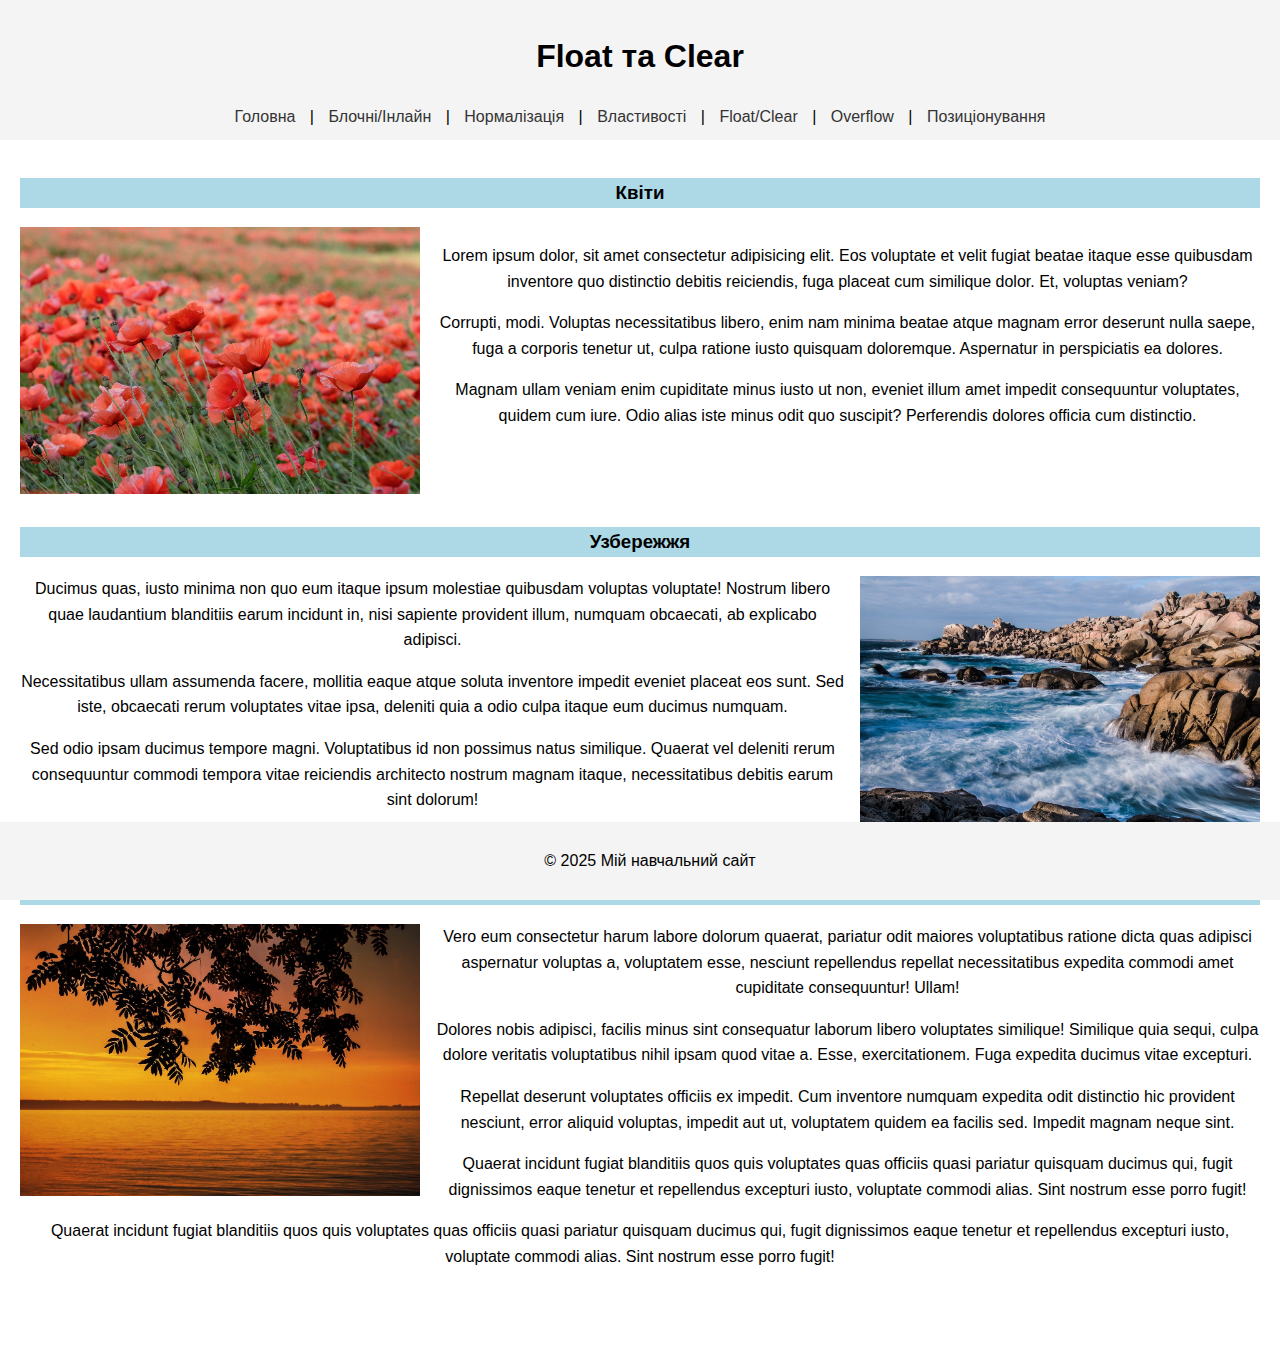
<file: page5.html>
<!DOCTYPE html>
<html lang="uk">
<head>
    <meta charset="UTF-8">
    <meta name="viewport" content="width=device-width, initial-scale=1.0">
    <title>Float та Clear</title>
    <link rel="stylesheet" href="styles.css">

<body>
    <header>
        <h1>Float та Clear</h1>
        <nav>
            <a href="index.html">Головна</a> |
            <a href="page2.html">Блочні/Інлайн</a> |
            <a href="page3.html">Нормалізація</a> |
            <a href="page4.html">Властивості</a> |
            <a href="page5.html">Float/Clear</a> |
            <a href="page6.html">Overflow</a> |
            <a href="page7.html">Позиціонування</a>
        </nav>
    </header>
    <main>
        <h3>Квіти</h3>
        <div class="clearfix">
            <img src="./img/10.jpg"  class="picture fl" alt="red flowers">
        </div>
        <p>Lorem ipsum dolor, sit amet consectetur adipisicing elit. Eos voluptate et velit fugiat beatae itaque esse quibusdam inventore quo distinctio debitis reiciendis, fuga placeat cum similique dolor. Et, voluptas veniam?</p>
        <p>Corrupti, modi. Voluptas necessitatibus libero, enim nam minima beatae atque magnam error deserunt nulla saepe, fuga a corporis tenetur ut, culpa ratione iusto quisquam doloremque. Aspernatur in perspiciatis ea dolores.</p>
    
        <!-- Розкоментуй блок нижче і задокументуй у стилях клас .clearfix і побачиш баг, який часто виникає у роботі з Float-ми. Саме clearfix хаком лікуються такі баги флексів-->
    
        <!-- <div class="clearfix">
            <img src="./img/12.jpg" class="picture fl clearfix" alt="sunset">
        </div> -->
    
        <p>Magnam ullam veniam enim cupiditate minus iusto ut non, eveniet illum amet impedit consequuntur voluptates, quidem cum iure. Odio alias iste minus odit quo suscipit? Perferendis dolores officia cum distinctio.</p>
        
        <div class="clearfix"> 
            
            <h3>Узбережжя</h3>
            <img src="./img/11.jpg"  class="picture fr" alt="west coast">
        </div>
        <p>Ducimus quas, iusto minima non quo eum itaque ipsum molestiae quibusdam voluptas voluptate! Nostrum libero quae laudantium blanditiis earum incidunt in, nisi sapiente provident illum, numquam obcaecati, ab explicabo adipisci.</p>
        <p>Necessitatibus ullam assumenda facere, mollitia eaque atque soluta inventore impedit eveniet placeat eos sunt. Sed iste, obcaecati rerum voluptates vitae ipsa, deleniti quia a odio culpa itaque eum ducimus numquam.</p>
        <p>Sed odio ipsam ducimus tempore magni. Voluptatibus id non possimus natus similique. Quaerat vel deleniti rerum consequuntur commodi tempora vitae reiciendis architecto nostrum magnam itaque, necessitatibus debitis earum sint dolorum!</p>
        
        <div class="clearfix">
            <h3>Озеро</h3>
            <img src="./img/12.jpg"  class="picture fl" alt="sunset">
        </div>
        <p>Vero eum consectetur harum labore dolorum quaerat, pariatur odit maiores voluptatibus ratione dicta quas adipisci aspernatur voluptas a, voluptatem esse, nesciunt repellendus repellat necessitatibus expedita commodi amet cupiditate consequuntur! Ullam!</p>
        <p>Dolores nobis adipisci, facilis minus sint consequatur laborum libero voluptates similique! Similique quia sequi, culpa dolore veritatis voluptatibus nihil ipsam quod vitae a. Esse, exercitationem. Fuga expedita ducimus vitae excepturi.</p>
        <p>Repellat deserunt voluptates officiis ex impedit. Cum inventore numquam expedita odit distinctio hic provident nesciunt, error aliquid voluptas, impedit aut ut, voluptatem quidem ea facilis sed. Impedit magnam neque sint.</p>
        <p>Quaerat incidunt fugiat blanditiis quos quis voluptates quas officiis quasi pariatur quisquam ducimus qui, fugit dignissimos eaque tenetur et repellendus excepturi iusto, voluptate commodi alias. Sint nostrum esse porro fugit!</p>
        <p>Quaerat incidunt fugiat blanditiis quos quis voluptates quas officiis quasi pariatur quisquam ducimus qui, fugit dignissimos eaque tenetur et repellendus excepturi iusto, voluptate commodi alias. Sint nostrum esse porro fugit!</p>
        <br>
        <br>
    </main>
    <footer>
        <p>© 2025 Мій навчальний сайт</p>
    </footer>
</body>
</html>
</file>
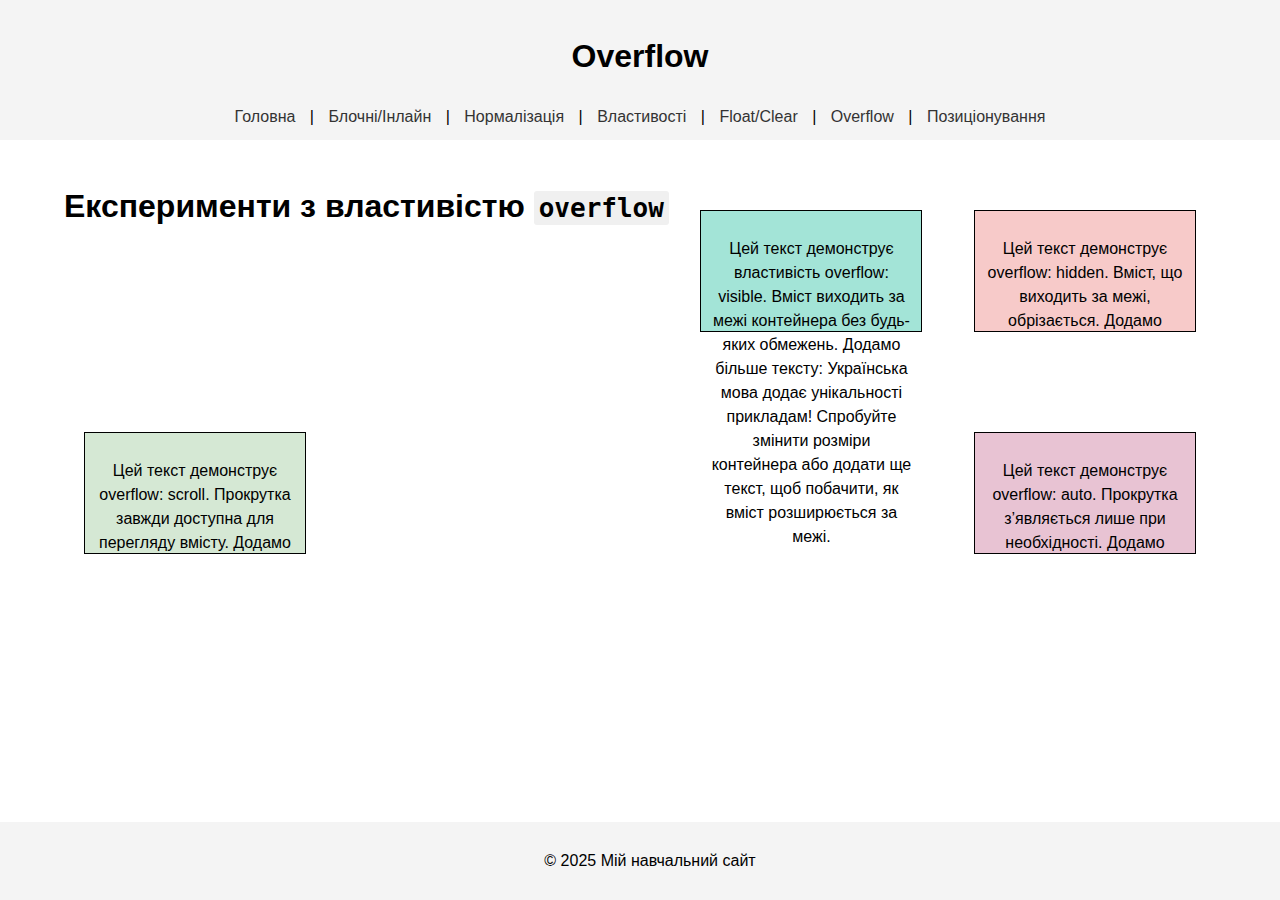
<file: page6.html>
<!DOCTYPE html>
<html lang="uk">

<head>
    <meta charset="UTF-8">
    <meta name="viewport" content="width=device-width, initial-scale=1.0">
    <title>Overflow</title>
    <link rel="stylesheet" href="styles.css">
    <style>
        /* Додаткові стилі для демонстрації */
        .overflow-container {
            border: 1px solid #000;
            width: 200px;
            height: 100px;
            margin: 50px 20px;
            /* Вертикальний відступ 50px, горизонтальний 20px для роздiлу в ряд */
            padding: 10px;
            background-color: #f9f9f9;
        }

        .overflow-content {
            font-size: 16px;
            line-height: 1.5;
        }

        /* Різні кольори для контейнерів */
        .visible {
            background-color: #a3e4d7;
        }

        /* Світло-зелений */
        .hidden {
            background-color: #f7cac9;
        }

        /* Світло-рожевий */
        .scroll {
            background-color: #d5e8d4;
        }

        /* Світло-салатовий */
        .auto {
            background-color: #e8c3d3;
        }

        /* Світло-фіолетовий */
        /* Стиль для main для розміщення контейнерів у ряд */
        main {
            width: 90%;
            /* Збільшено для розміщення всіх контейнерів у ряд */
            margin: 0 auto;
            display: flex;
            flex-wrap: wrap;
            /* Дозволяє перенесення на новий ряд при малому екрані */
            justify-content: space-between;
            /* Розподілить контейнери з проміжками */
            overflow: hidden;
            /* Очищає float для контейнера */
        }
    </style>
</head>

<body>
    <header>
        <h1>Overflow</h1>
        <nav>
            <a href="index.html">Головна</a> |
            <a href="page2.html">Блочні/Інлайн</a> |
            <a href="page3.html">Нормалізація</a> |
            <a href="page4.html">Властивості</a> |
            <a href="page5.html">Float/Clear</a> |
            <a href="page6.html">Overflow</a> |
            <a href="page7.html">Позиціонування</a>
        </nav>
    </header>
    <main>
        <h1>Експерименти з властивістю <code>overflow</code></h1>
    
            <div class="overflow-container visible" style="overflow: visible;">
                <div class="overflow-content">
                    <p>Цей текст демонструє властивість overflow: visible. Вміст виходить за межі контейнера без
                        будь-яких обмежень. Додамо більше тексту: Українська мова додає унікальності прикладам!
                        Спробуйте змінити розміри контейнера або додати ще текст, щоб побачити, як вміст розширюється за
                        межі.</p>
                </div>
            </div>

            <div class="overflow-container hidden" style="overflow: hidden;">
                <div class="overflow-content">
                    <p>Цей текст демонструє overflow: hidden. Вміст, що виходить за межі, обрізається. Додамо текст:
                        Українська мова робить приклади зрозумілішими. Спробуйте збільшити кількість тексту або зменшити
                        розмір контейнера, щоб побачити, як приховується надлишок.</p>
                </div>
            </div>

            <div class="overflow-container scroll" style="overflow: scroll;">
                <div class="overflow-content">
                    <p>Цей текст демонструє overflow: scroll. Прокрутка завжди доступна для перегляду вмісту. Додамо
                        текст: Українська мова додає локальний колорит! Спробуйте додати ще абзаців або змінити розміри,
                        щоб перевірити поведінку смуг прокрутки.</p>
                    <p>Додатковий текст: Тут ми можемо додавати більше деталей про дизайн чи функціональність, щоб краще
                        зрозуміти, як працює прокрутка.</p>
                </div>
            </div>

            <div class="overflow-container auto" style="overflow: auto;">
                <div class="overflow-content">
                    <p>Цей текст демонструє overflow: auto. Прокрутка з’являється лише при необхідності. Додамо текст:
                        Українська мова робить приклади цікавішими! Спробуйте додати більше абзаців або змінити розміри
                        контейнера, щоб побачити, як з’являються смуги прокрутки.</p>
                    <p>Додатковий текст: Можна включити описи природи, поради для веб-розробки або навіть приклади коду,
                        щоб протестувати поведінку контейнера.</p>
                </div>
            </div>

       
    </main>
    <footer>
        <p>© 2025 Мій навчальний сайт</p>
    </footer>
</body>

</html>
</file>
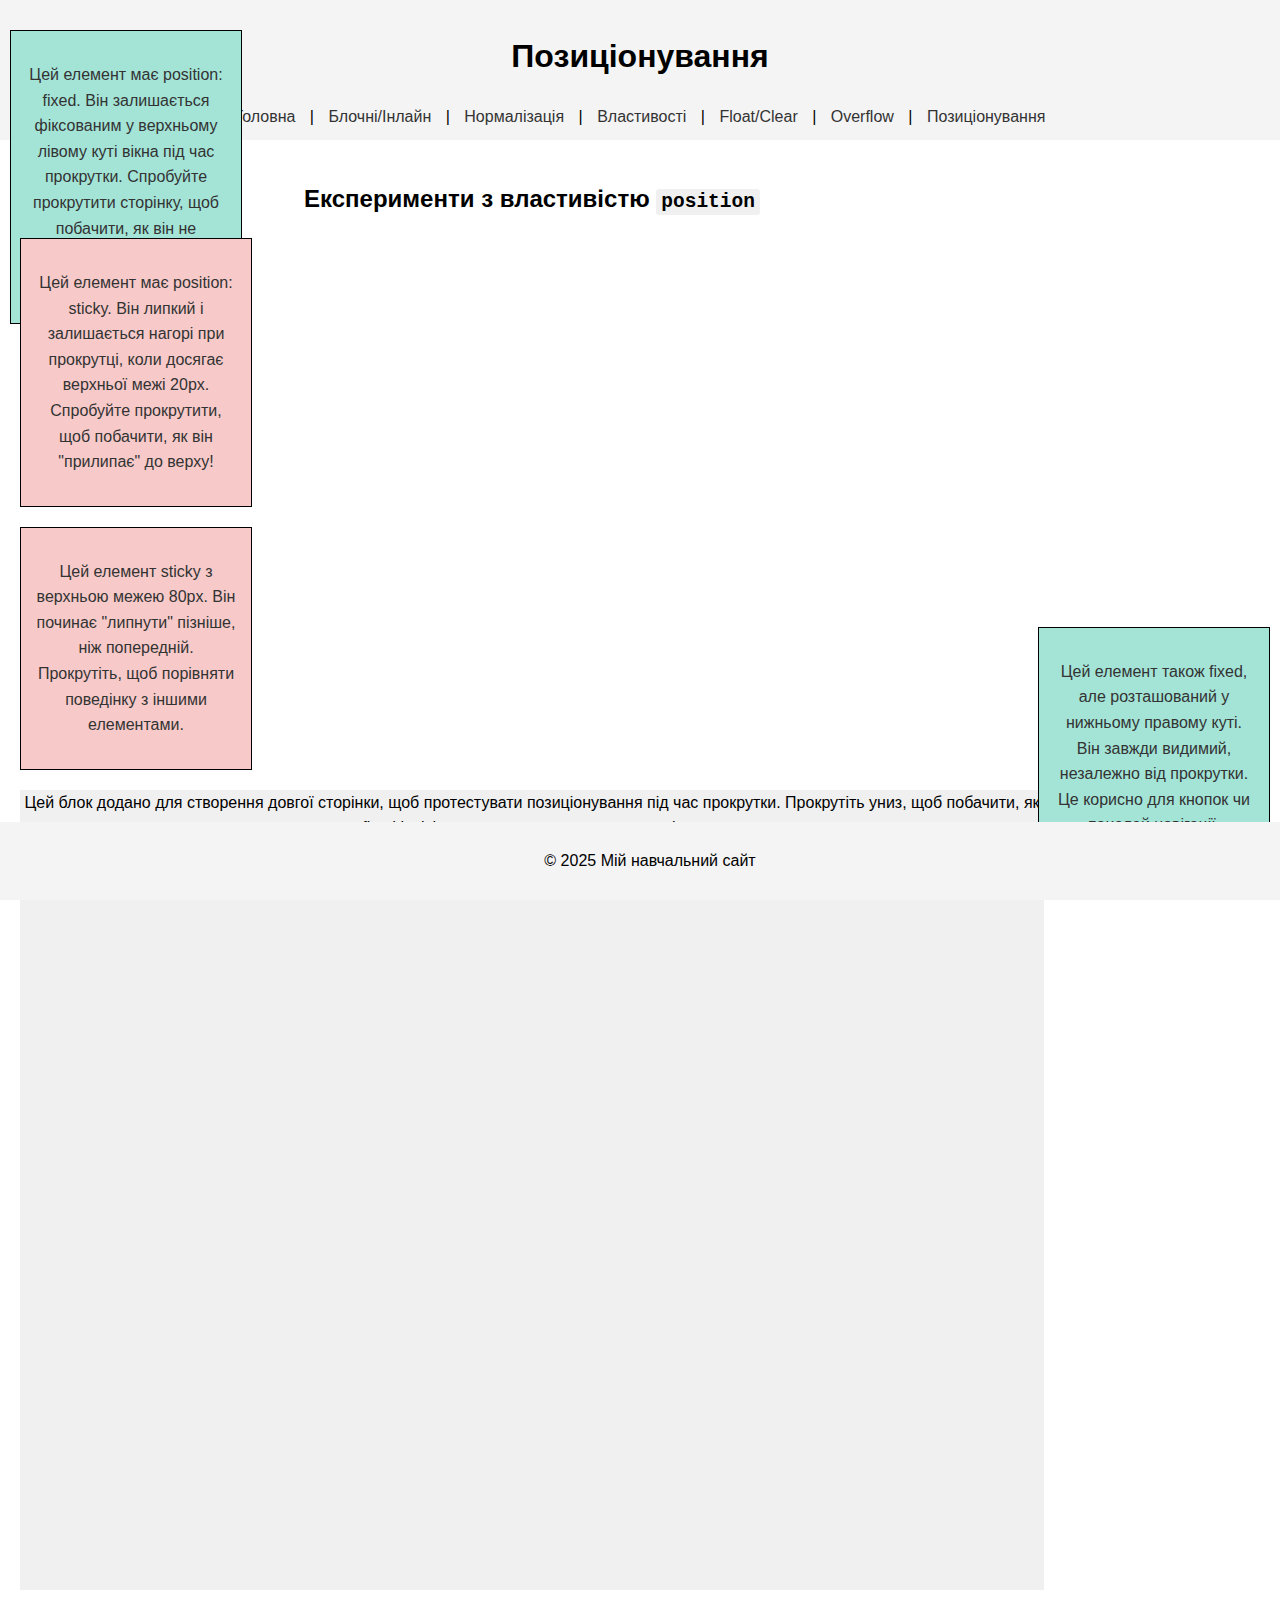
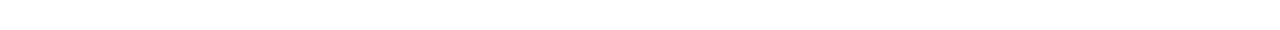
<file: page7.html>
<!DOCTYPE html>
<html lang="uk">
<head>
    <meta charset="UTF-8">
    <meta name="viewport" content="width=device-width, initial-scale=1.0">
    <title>Позиціонування</title>
    <link rel="stylesheet" href="styles.css">
    <style>
        /* Додаткові стилі для демонстрації */
        .position-example {
            border: 1px solid #000;
            padding: 15px;
            margin: 20px 0;
            background-color: #f9f9f9;
            color: #333;
            width: 200px;
            text-align: center;
        }
        /* Різні кольори для позиціонування */
        .fixed { background-color: #a3e4d7; } /* Світло-зелений */
        .sticky { background-color: #f7cac9; } /* Світло-рожевий */
        /* Стиль для main */
        main {
            width: 80%;
            margin: 0;
            padding: 20px;
        }
    </style>
</head>
<body>
    <header>
        <h1>Позиціонування</h1>
        <nav>
            <a href="index.html">Головна</a> |
            <a href="page2.html">Блочні/Інлайн</a> |
            <a href="page3.html">Нормалізація</a> |
            <a href="page4.html">Властивості</a> |
            <a href="page5.html">Float/Clear</a> |
            <a href="page6.html">Overflow</a> |
            <a href="page7.html">Позиціонування</a>
        </nav>
    </header>
    <main>
        <h2>Експерименти з властивістю <code>position</code></h2>
        
       
        <div class="position-example fixed" style="position: fixed; top: 10px; left: 10px;">
            <p>Цей елемент має position: fixed. Він залишається фіксованим у верхньому лівому куті вікна під час прокрутки. Спробуйте прокрутити сторінку, щоб побачити, як він не рухається разом із вмістом!</p>
        </div>

        <div class="position-example fixed" style="position: fixed; bottom: 10px; right: 10px;">
            <p>Цей елемент також fixed, але розташований у нижньому правому куті. Він завжди видимий, незалежно від прокрутки. Це корисно для кнопок чи панелей навігації.</p>
        </div>

        
        <div class="position-example sticky" style="position: sticky; top: 20px;">
            <p>Цей елемент має position: sticky. Він липкий і залишається нагорі при прокрутці, коли досягає верхньої межі 20px. Спробуйте прокрутити, щоб побачити, як він "прилипає" до верху!</p>
        </div>

        <div class="position-example sticky" style="position: sticky; top: 80px;">
            <p>Цей елемент sticky з верхньою межею 80px. Він починає "липнути" пізніше, ніж попередній. Прокрутіть, щоб порівняти поведінку з іншими елементами.</p>
        </div>

        <!-- Додатковий вміст для прокрутки -->
        <div style="height: 800px; background-color: #f0f0f0; margin: 20px 0;">
            <p>Цей блок додано для створення довгої сторінки, щоб протестувати позиціонування під час прокрутки. Прокрутіть униз, щоб побачити, як fixed і sticky елементи реагують на рух вмісту.</p>
            
        </div>

       
    </main>
    <footer>
        <p>© 2025 Мій навчальний сайт</p>
    </footer>
</body>
</html>
</file>
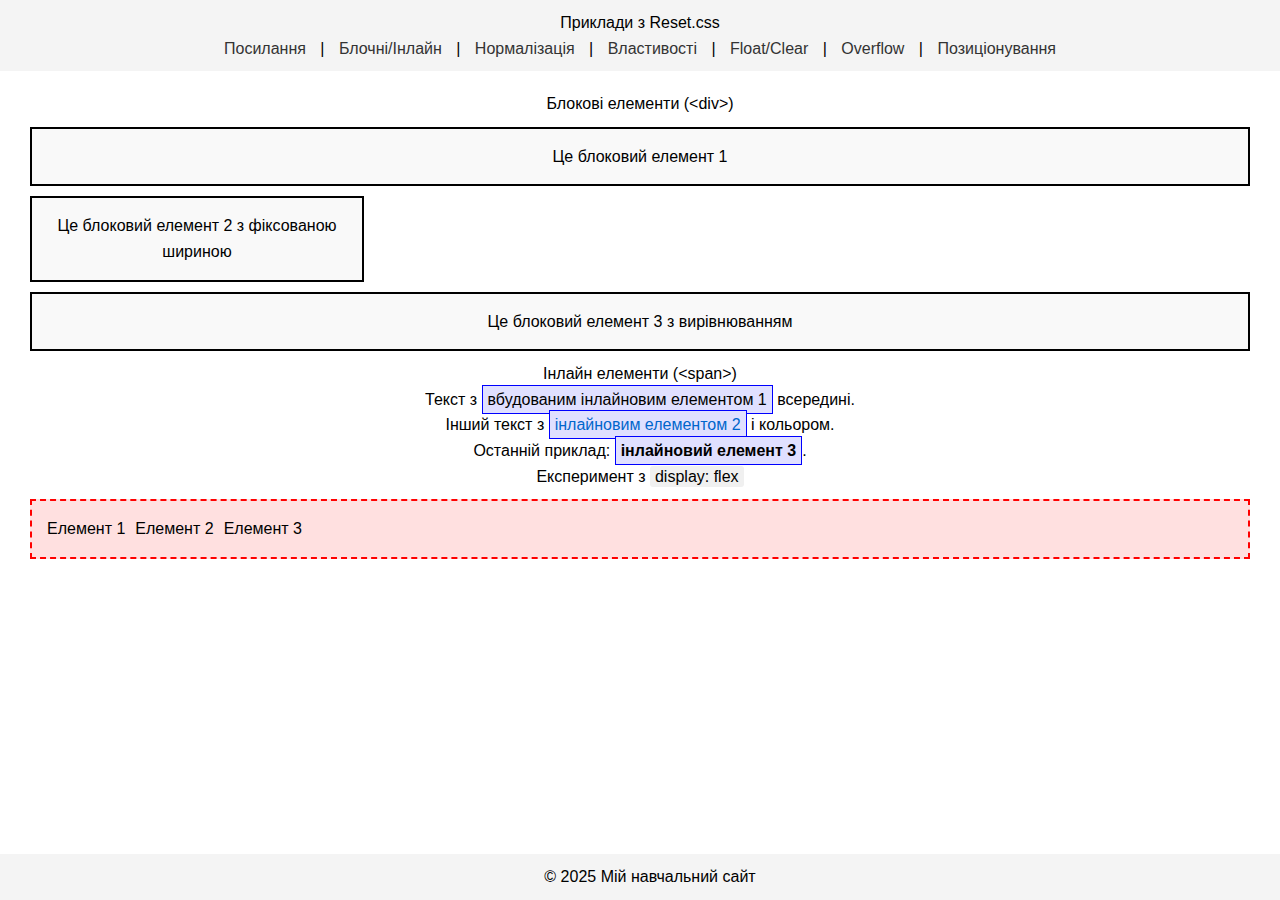
<file: reset_example.html>
<!DOCTYPE html>
<html lang="uk">
<head>
    <meta charset="UTF-8">
    <meta name="viewport" content="width=device-width, initial-scale=1.0">
    <title>Приклади з Reset.css</title>
    <link rel="stylesheet" href="reset.css">
    <link rel="stylesheet" href="styles.css">
    <style>
        /* Додаткові стилі для експериментів */
        .block-example {
            border: 2px solid #000;
            padding: 15px;
            margin: 10px;
            background-color: #f9f9f9;
        }
        .inline-example {
            border: 1px solid #00f;
            padding: 5px;
            background-color: #e0e0ff;
        }
        .flex-example {
            display: flex;
            border: 2px dashed #f00;
            padding: 10px;
            margin: 10px;
            background-color: #ffe0e0;
        }
    </style>
</head>
<body>
    <header>
        <h1>Приклади з Reset.css</h1>
        <nav>
            <a href="page1.html">Посилання</a> |
            <a href="page2.html">Блочні/Інлайн</a> |
            <a href="page3.html">Нормалізація</a> |
            <a href="page4.html">Властивості</a> |
            <a href="page5.html">Float/Clear</a> |
            <a href="page6.html">Overflow</a> |
            <a href="page7.html">Позиціонування</a>
        </nav>
    </header>
    <main>
        <h2>Блокові елементи (&lt;div&gt;)</h2>
        <div class="block-example">Це блоковий елемент 1</div>
        <div class="block-example" style="width: 300px;">Це блоковий елемент 2 з фіксованою шириною</div>
        <div class="block-example" style="text-align: center;">Це блоковий елемент 3 з вирівнюванням</div>

        <h2>Інлайн елементи (&lt;span&gt;)</h2>
        <p>Текст з <span class="inline-example">вбудованим інлайновим елементом 1</span> всередині.</p>
        <p>Інший текст з <span class="inline-example" style="color: #0066cc;">інлайновим елементом 2</span> і кольором.</p>
        <p>Останній приклад: <span class="inline-example" style="font-weight: bold;">інлайновий елемент 3</span>.</p>

        <h2>Експеримент з <code>display: flex</code></h2>
        <div class="flex-example">
            <div style="margin: 5px;">Елемент 1</div>
            <div style="margin: 5px;">Елемент 2</div>
            <div style="margin: 5px;">Елемент 3</div>
        </div>

        
    </main>
    <footer>
        <p>© 2025 Мій навчальний сайт</p>
    </footer>
</body>
</html>
</file>
<file: styles.css>
body {
    font-family: Arial, sans-serif;
    margin: 0;
    padding: 0;
    line-height: 1.6;
}

header {
    background-color: #f4f4f4;
    padding: 10px;
    text-align: center;
}

nav a {
    margin: 0 10px;
    text-decoration: none;
    color: #333;
}

nav a:hover {
    color: #007BFF;
}

main {
    padding: 20px;
    text-align: center;
}

footer {
    background-color: #f4f4f4;
    text-align: center;
    padding: 10px;
    position: fixed;
    bottom: 0;
    width: 100%;
}

code {
    background-color: #f0f0f0;
    padding: 2px 5px;
    border-radius: 3px;
}

h3{
    
    background-color: lightblue;
}
.picture{
 max-width: 400px; /*при такому записи зображ. з великим розширенням будуть приймати значення 400px. зобрачення із шириною меньше 400px не будуть розширюватись до 400, а залишаться у своєму розмірі (уникаємо деформації, втрати якості, частково проблем при адаптивній верстці). */

 /* width: 400px; У верстці взагалі варто уникати жостких/прямих значень ширини, де це можливо! Можна і так вказати. але можемо отримати дефекти у зображеннях, де ширина меньше, отримаємо проблеми при адаптивній верстці, можемо отримати небажані скроли. це стосуеться не тільки зображень. */
}
.fl{
    float: left;
       /* margin-top: 0;
    margin-right: 15px;
    margin-bottom: 15px;
    margin-left: 0; */
    margin: 0 15px 15px 0; /*Це той самий запис, що і у коментарі вище. */
}
.fr{
    float: right;
    margin: 0 0 15px 15px;
}
.clearfix:before {
content: "";
display: table;
clear: both;
}
/* .clearfix:after {
    content: "";
    display: table;
    clear: both;
    } */

    /*.clearfix:before, .clearfix:after {
    content: "";
    display: table;
    clear: both;
    } */
</file>
<file: LectureFloat/css/style.css>
/* p {
    color: violet;
} */
h3{
    
    background-color: lightblue;
}
.picture{
 max-width: 400px; /*при такому записи зображ. з великим розширенням будуть приймати значення 400px. зобрачення із шириною меньше 400px не будуть розширюватись до 400, а залишаться у своєму розмірі (уникаємо деформації, втрати якості, частково проблем при адаптивній верстці). */

 /* width: 400px; У верстці взагалі варто уникати жостких/прямих значень ширини, де це можливо! Можна і так вказати. але можемо отримати дефекти у зображеннях, де ширина меньше, отримаємо проблеми при адаптивній верстці, можемо отримати небажані скроли. це стосуеться не тільки зображень. */
}
.fl{
    float: left;
       /* margin-top: 0;
    margin-right: 15px;
    margin-bottom: 15px;
    margin-left: 0; */
    margin: 0 15px 15px 0; /*Це той самий запис, що і у коментарі вище. */
}
.fr{
    float: right;
    margin: 0 0 15px 15px;
}
.clearfix:before {
content: "";
display: table;
clear: both;
}
/* .clearfix:after {
    content: "";
    display: table;
    clear: both;
    } */

    /*.clearfix:before, .clearfix:after {
    content: "";
    display: table;
    clear: both;
    } */
</file>
<file: LecturePosition/css/style.css>
/* -------------POSITION------------- */
    .clearfix::before, .clearfix:after{
        content: "";
        display: table;
        clear: both;
    }
    .intro-block {
    background-color: lightgrey;
    background-image: url(../img/sunset-1920.jpg);
    padding: 150px 0;
    background-size: cover;
    background-position: center;
    /* background-repeat: no-repeat; */
    
}
.intro-heading {
    color: white;
    margin: 0;
    text-align: center;
    font-size: 36px;
    font-family: Arial, Helvetica, sans-serif;
    text-shadow: 3px 3px 4px rgb(0 0 0 / 30%);
    font-weight: 400;
    /* letter-spacing: 1px; /*расстояние между буквами */
}
.container{
     width: 85%; /*ширина блока від ширини екрана */
     margin: auto; /*центрування блока */
    background-color: beige;   
    position: relative; 
    min-height: 2000px;
}
.square{
    width: 400px;
    height: 400px;
    background-color: tomato;
    position: absolute;
    top: 0;
    left: 0;
    z-index: 1;/*чим більше значення тим вище елемент*/
}
.square2{
    top: 40px;
    left: 40px;
    background-color: darkred;
    z-index: 2;
}
.cont1{
    width: 300px;
    height: 300px;
    background-color: cadetblue;
    position: relative;
}
.cont2{
    width: 200px;
    height: 200px;
    background-color: yellow;
}
.cont3{
    width: 100px;
    height: 100px;
    background-color: purple;
    bottom: 0;
    right: 0;
    position: absolute;
}
.relative{
    position: relative;
    height: 500px;
    left: -20px;
}
.scroll-top{
    position: fixed;
    bottom: 20px;
    right: 20px;
    background-color: grey;
    color: white;
    display: inline-block;
    padding: 10px;
    text-decoration: none;
    opacity: 75%; 
    z-index: 9999; /*щоб ніякий контент не перекрив собою цей елемент*/
}
.left-col, .right-col{
    float: left;
}
.left-col{
    width: 80%;
}
.right-col{
    width: 20%;
    position: sticky;
    /* position: 
    -webkit-sticky; щоб працювало на старих сафарі */
    top: 0;
}
.rectangle{
    height: 200px;
    background-color: seagreen;
    /* top: 0; */
    
}

.task2{
    position: relative;
}
.task2-item {

    width: 300px;
    height: 300px;
    position: absolute;
    top: 0;
    left: 0;
    background-color: salmon;
}
.task2-item .task2-item{
    top: 50%;
    left: 50%;
}
.color-violet{
    background-color: blueviolet;
}
.color-green{
    background-color: forestgreen;
}
.color-orange{
    background-color: orange;
}
.sticky-content{
    color: white;
    font-weight: bold;
    text-align: center;
    padding-top: 75px;
}
</file>
